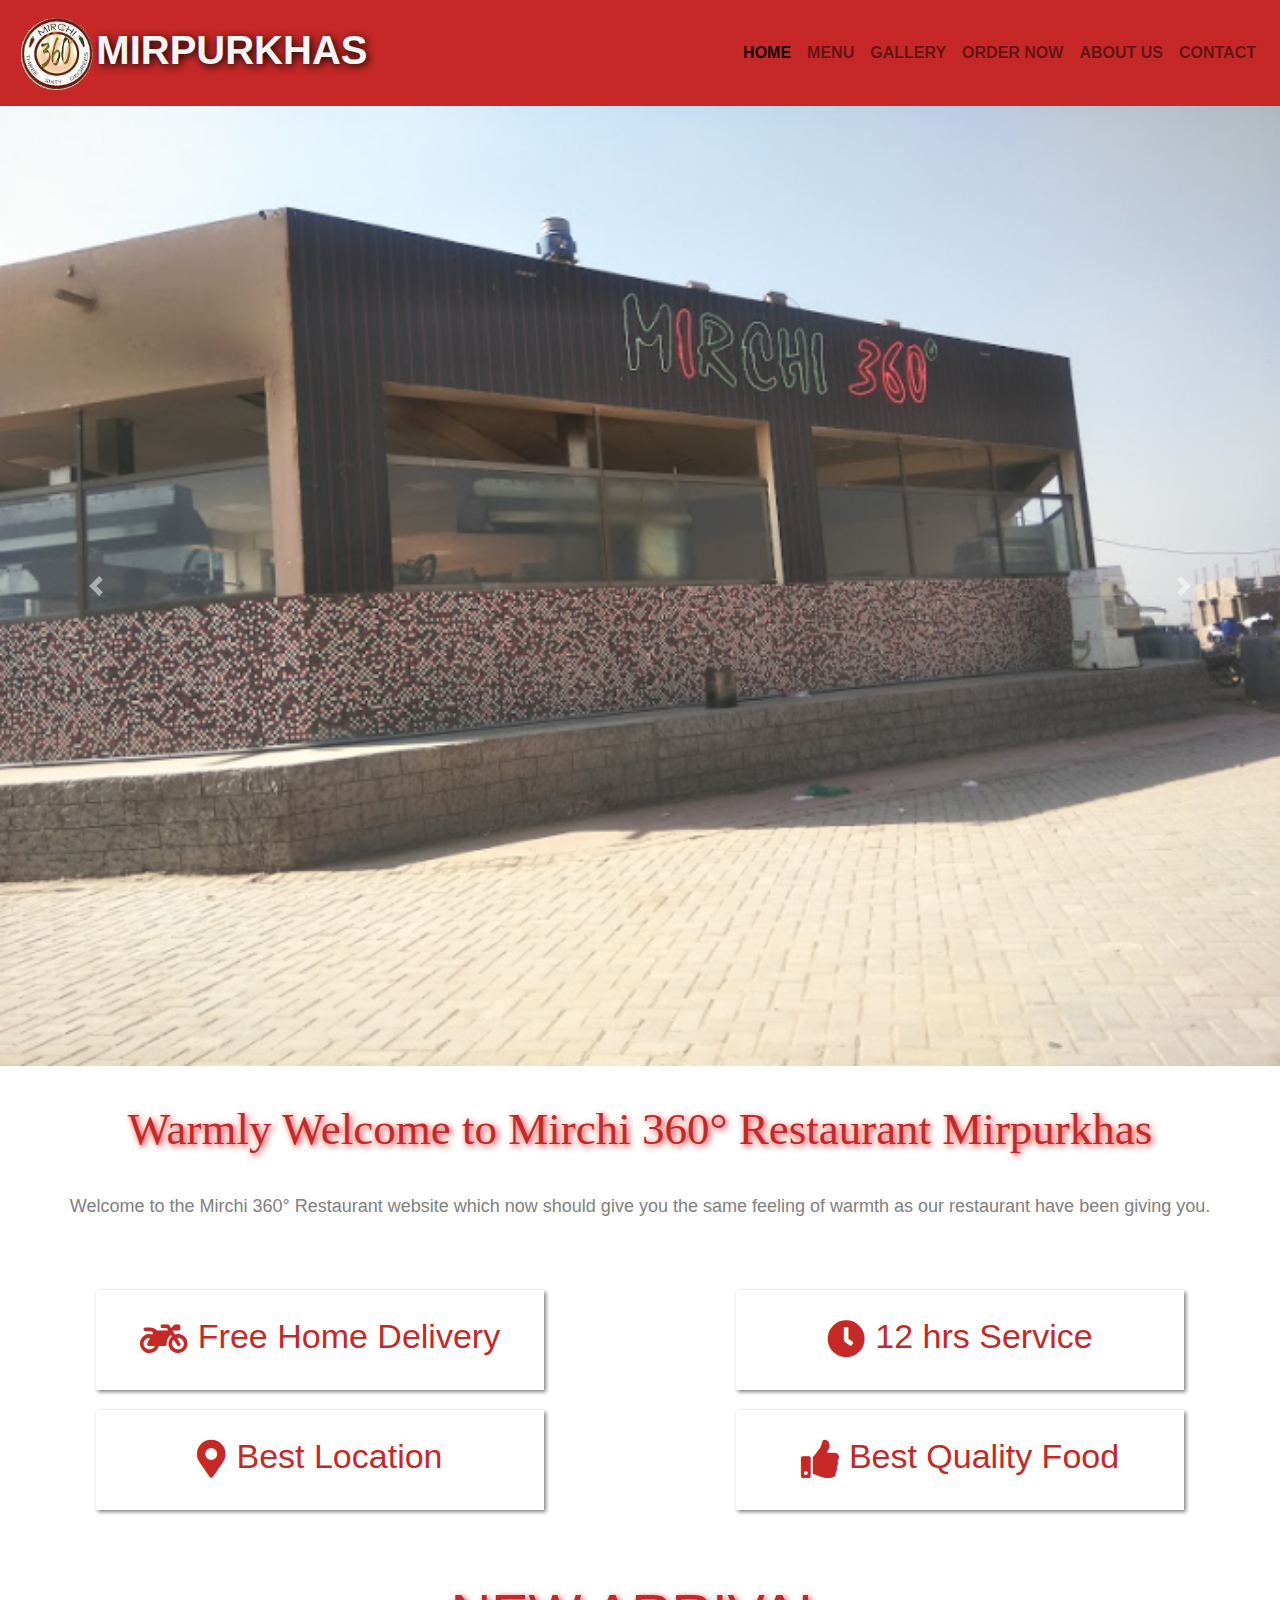
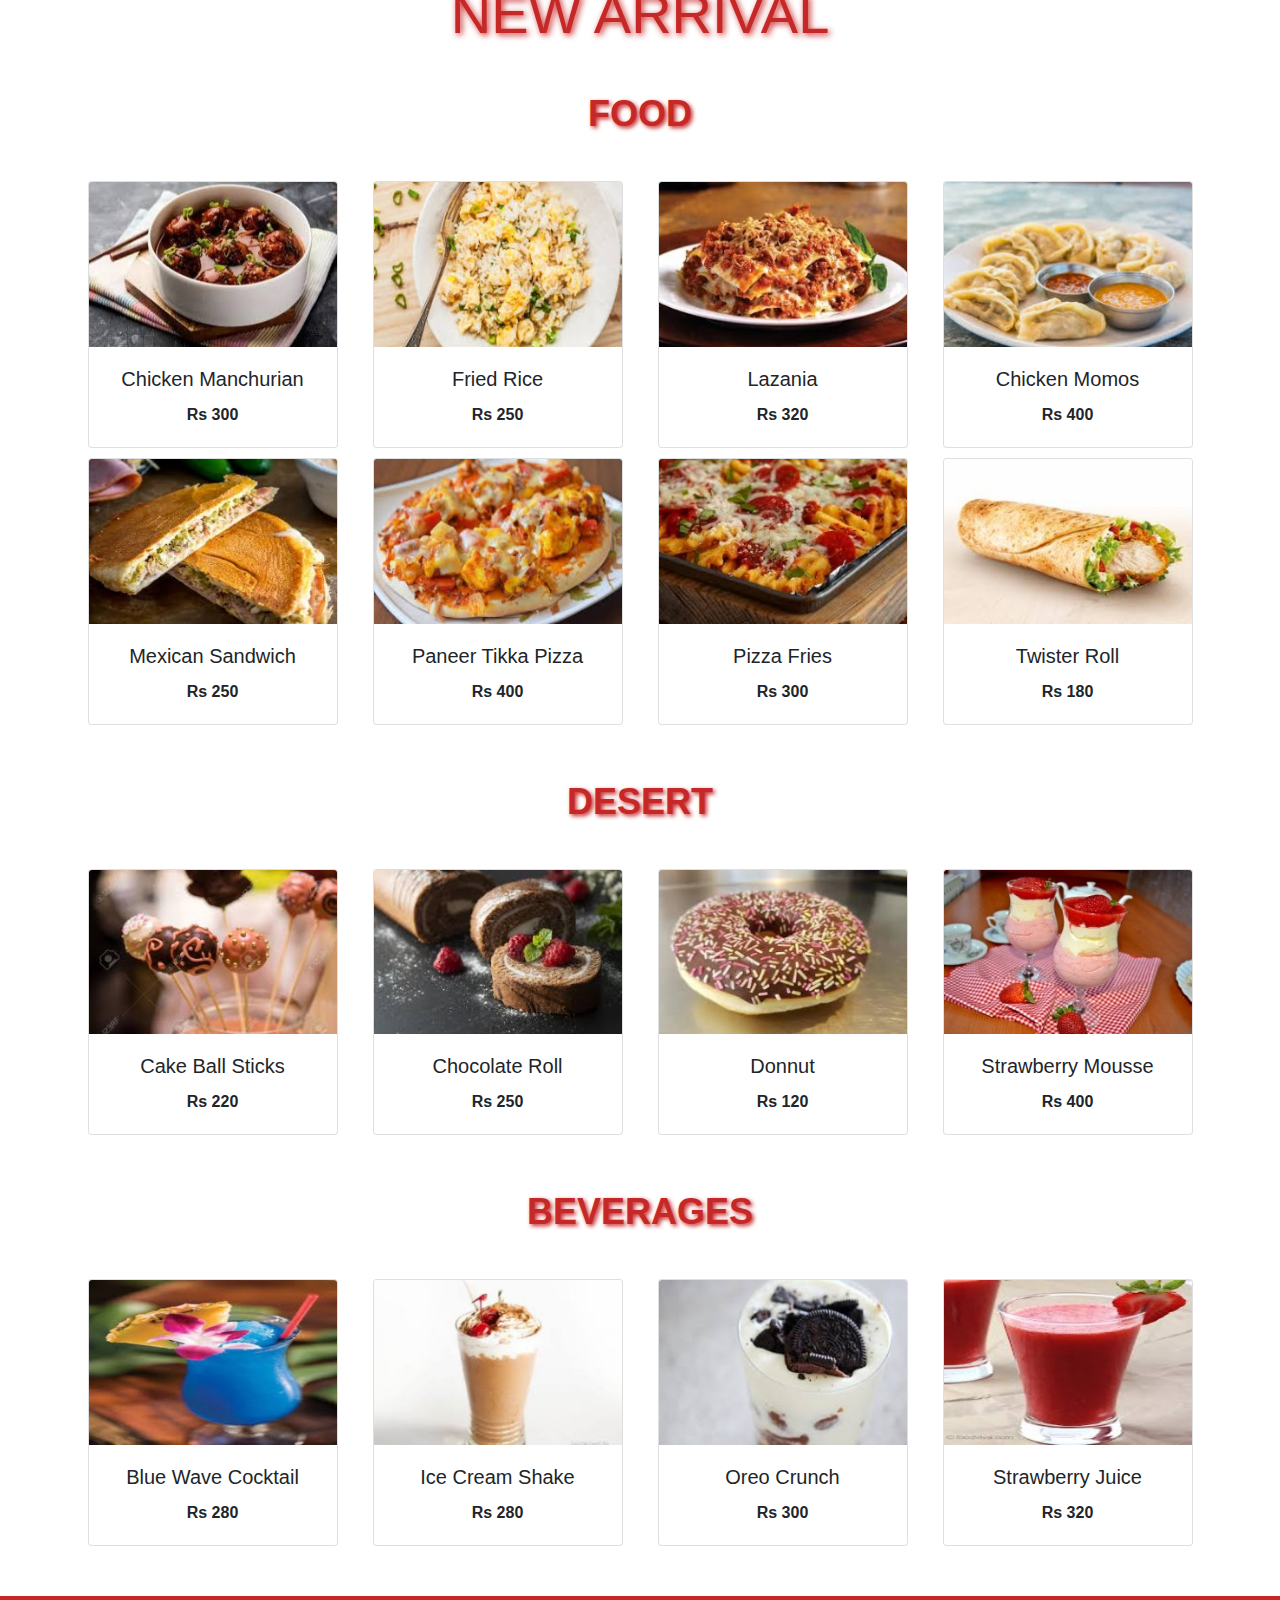
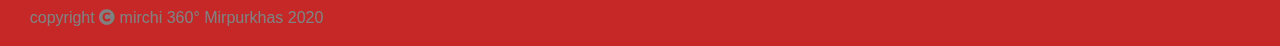
<file: index.html>
<!DOCTYPE html>
<html lang="en">
<head>
    <meta charset="UTF-8">
    <meta name="viewport" content="width=, initial-scale=1.0">
    <title>Mirchi 360° - Mirpurkhas</title>
    <link rel="stylesheet" href="bootstrap-4.5.0-dist/css/bootstrap.min.css">
    <link rel="stylesheet" href="fontawesome-free-5.13.0-web/css/all.min.css">
    <link rel="stylesheet" href="style.css">
    
    
    
</head>
<body>
    
    

<!--Navbar-->
<nav class="navbar navbar-expand-lg navbar-light bg-light">
  <a class="navbar-brand" href="#"> <div class="logo"> <img class="image" src="./images/logo/Logo.png" alt="Logo">MIRPURKHAS</div> </a>
  <button class="navbar-toggler" type="button" data-toggle="collapse" data-target="#navbarText" aria-controls="navbarText" aria-expanded="false" aria-label="Toggle navigation">
    <span class="navbar-toggler-icon"></span>
  </button>
  <div class="collapse navbar-collapse" id="navbarText">
    <ul class="navbar-nav mr-auto">
      
    </ul>
    <span class="navbar-text">
      <ul class="navbar-nav mr-auto">
      
      <li class="nav-item active">
        <a class="nav-link" href="#">HOME <span class="sr-only">(current)</span></a>
      </li>
      <li class="nav-item">
        <a class="nav-link" href="./Menu/menu.html">MENU</a>
      </li>
      <li class="nav-item">
        <a class="nav-link" href="./Menu/Gallery/gallery.html">GALLERY</a>
      </li>
      <li class="nav-item">
        <a class="nav-link" href="./Menu/Gallery/Order Now/order.html">ORDER NOW</a>
      </li>
      <li class="nav-item">
        <a class="nav-link" href="./Menu/Gallery/Order Now/About Us/About.html">ABOUT US</a>
      </li>
      <li class="nav-item">
        <a class="nav-link" href="./Menu/Gallery/Order Now/About Us/Contacts/Contact.html">CONTACT</a>
      </li>
    </ul>
    </span>
  </div>
</nav>
<!--End of Nav-->


      <!-- Slider -->
      <div id="carouselExampleControls" class="carousel slide" data-ride="carousel">
        <div class="carousel-inner">
          <div class="carousel-item active" data-interval="3000" >
            <img  src="./images/slider images/1.jpg" class="d-block w-100" alt="pic1">
          </div>
          <div class="carousel-item" data-interval="3000" >
            <img  src="./images/slider images/2.jpg" class="d-block w-100" alt="pic2">
          </div>
          <div class="carousel-item" data-interval="3000" >
            <img  src="./images/slider images/3.jpg" class="d-block w-100" alt="pic3">
          </div>
          <div class="carousel-item" data-interval="3000" >
            <img  src="./images/slider images/4.jpg" class="d-block w-100" alt="pic4">
          </div>
          </div>
        <a class="carousel-control-prev" href="#carouselExampleControls" role="button" data-slide="prev">
          <span class="carousel-control-prev-icon" aria-hidden="true"></span>
          <span class="sr-only">Previous</span>
        </a>
        <a class="carousel-control-next" href="#carouselExampleControls" role="button" data-slide="next">
          <span class="carousel-control-next-icon" aria-hidden="true"></span>
          <span class="sr-only">Next</span>
        </a>
      </div>
<!--End of Slider-->

<center>
<!-- Start of welcome mirchi-->
<div class="cont">
<div class="head">Warmly Welcome to Mirchi 360° Restaurant Mirpurkhas</div>
<div class="par">
<p>Welcome to the Mirchi 360° Restaurant website which now should give you the same feeling of warmth as our restaurant have been giving you.</p></div>
</div>
      <div class="mainCard">
        
            <div class="card1">
             <div>
              <i class="fa fa-motorcycle"></i>              
             </div>
             <div>
               <h4 class="font">
              Free Home Delivery
               </h4>
             </div>
            </div>
          
         
            <div class="card2">
            <div>
              <i class="fa fa-clock"></i>

             </div>
             <div>
               <h4 class="font">
                 12 hrs Service
               </h4>
             </div>
            </div>
          </div>
        </div>
      </div>
          <div class="mainCard2">
            <div class="card1">
             <div>
              <i class="fa fa-map-marker-alt"></i>              
             </div>
             <div>
               <h4 class="font">
              Best Location
               </h4>
             </div>
            </div>
            <div class="card2">
              <div>
                <i class="fa fa-thumbs-up"></i>              
               </div>
               <div>
                 <h4 class="font" >
                   Best Quality Food
                 </h4>
               </div>
            </div>
          </div>








          <!--Start of New Food-->
          <div class="newFood">
            <div>
              <h1 class="newFood11">NEW ARRIVAL</h1>
            </div>
            <div class="newFood1">
              FOOD
            </div>
          <div class="container">
            <div class="row justify-content-md-center">
              <div class="col-12 col-sm-6 col-md-6 col-lg-3">
                <div>
                  <div class="card" style="width: 18rem;">
                    <img src="./images/new food/chicken manchurain.jpg" class="card-img-top" alt="Chicken manchurian">
                    <div class="card-body">
                      <h5 class="card-title">Chicken Manchurian</h5>
                      <p class="card-text">Rs 300</p>
                    </div>
                  </div>
                </div>
              </div>
              <div class="col-12 col-sm-6 col-md-6 col-lg-3">
                <div>
                  <div class="card" style="width: 18rem;">
                    <img src="./images/new food/Fried Rice.jpg" class="card-img-top" alt="Fried rice">
                    <div class="card-body">
                      <h5 class="card-title">Fried Rice</h5>
                      <p class="card-text">Rs 250</p>
                    </div>
                  </div>
                </div>
              </div>
              <div class="col-12 col-sm-6 col-md-6 col-lg-3 ">
                <div>
                  <div class="card" style="width: 18rem;">
                    <img src="./images/new food/Lazania.jpg" class="card-img-top" alt="Lazania">
                    <div class="card-body">
                      <h5 class="card-title">Lazania</h5>
                      <p class="card-text">Rs 320</p>
                    </div>
                  </div>
                </div>
              </div>
              <div class="col-12 col-sm-6 col-md-6 col-lg-3 ">
                <div>
                  <div class="card" style="width: 18rem;">
                    <img src="./images/new food/chicken momos.jpg" class="card-img-top" alt="Momos">
                    <div class="card-body">
                      <h5 class="card-title">Chicken Momos</h5>
                      <p class="card-text">Rs 400</p>
                    </div>
                  </div>
                </div>
              </div>
            </div>
            <div class="row justify-content-md-center">
              <div class="col-12 col-sm-6 col-md-6 col-lg-3">
                <div>
                  <div class="card" style="width: 18rem;">
                    <img src="./images/new food/Mexican Sandwich.jpg" class="card-img-top" alt="Mexican Sandwich">
                    <div class="card-body">
                      <h5 class="card-title">Mexican Sandwich</h5>
                      <p class="card-text">Rs 250</p>
                    </div>
                  </div>
                </div>
              </div>
              <div class="col-12 col-sm-6 col-md-6 col-lg-3">
                <div>
                  <div class="card" style="width: 18rem;">
                    <img src="./images/new food/Paneer Tikka Pizza.jpg" class="card-img-top" alt="Paneer Tikka Pizza">
                    <div class="card-body">
                      <h5 class="card-title">Paneer Tikka Pizza</h5>
                      <p class="card-text">Rs 400</p>
                    </div>
                  </div>
                </div>
              </div>
              <div class="col-12 col-sm-6 col-md-6 col-lg-3">
                <div>
                  <div class="card" style="width: 18rem;">
                    <img src="./images/new food/Pizza Fires.jpg" class="card-img-top" alt="Pizza Fries">
                    <div class="card-body">
                      <h5 class="card-title">Pizza Fries</h5>
                      <p class="card-text">Rs 300</p>                    
                    </div>
                  </div>
                </div>
              </div>
              <div class="col-12 col-sm-6 col-md-6 col-lg-3">
                <div>
                  <div class="card" style="width: 18rem;">
                    <img src="./images/new food/Twister Roll.jpg" class="card-img-top" alt="Twister Roll">
                    <div class="card-body">
                      <h5 class="card-title">Twister Roll</h5>
                      <p class="card-text">Rs 180</p>
                    </div>
                  </div>
                </div>
              </div>
            </div>
          </div>
        </div>
        
        <!--Start of New Desert Arrival-->

        <div class="newFood">
          <div class="newFood1">
            DESERT
          </div>
        <div class="container">
          <div class="row justify-content-md-center">
            <div class="col-12 col-sm-6 col-md-6 col-lg-3">
              <div>
                <div class="card" style="width: 18rem;">
                  <img src="./images/New desert/Cake Ball Sticks.jpg" class="card-img-top" alt="Cake Ball Sticks">
                  <div class="card-body">
                    <h5 class="card-title">Cake Ball Sticks</h5>
                    <p class="card-text">Rs 220</p>
                  </div>
                </div>
              </div>
            </div>
            <div class="col-12 col-sm-6 col-md-6 col-lg-3">
              <div>
                <div class="card" style="width: 18rem;">
                  <img src="./images/New desert/Chocolate Roll.jpg" class="card-img-top" alt="Chocolate Roll">
                  <div class="card-body">
                    <h5 class="card-title">Chocolate Roll</h5>
                    <p class="card-text">Rs 250</p>
                  </div>
                </div>
              </div>
            </div>
            <div class="col-12 col-sm-6 col-md-6 col-lg-3 ">
              <div>
                <div class="card" style="width: 18rem;">
                  <img src="./images/New desert/Donnuts.jpg" class="card-img-top" alt="Donnuts">
                  <div class="card-body">
                    <h5 class="card-title">Donnut</h5>
                    <p class="card-text">Rs 120</p>
                  </div>
                </div>
              </div>
            </div>
            <div class="col-12 col-sm-6 col-md-6 col-lg-3 ">
              <div>
                <div class="card" style="width: 18rem;">
                  <img src="./images/New desert/Strawberry Mousse.jpg" class="card-img-top" alt="Strawberry Mousse">
                  <div class="card-body">
                    <h5 class="card-title">Strawberry Mousse</h5>
                    <p class="card-text">Rs 400</p>
                  </div>
                </div>
              </div>
            </div>
          </div>
        </div>
      </div>
      

        <!--Start of New Beverage Arrival-->

        <div class="newFood">
          <div class="newFood1">
            BEVERAGES
          </div>
        <div class="container">
          <div class="row justify-content-md-center">
            <div class="col-12 col-sm-6 col-md-6 col-lg-3">
              <div>
                <div class="card" style="width: 18rem;">
                  <img src="./images/New Beverage/Blue Wave Cocktail.jpg" class="card-img-top" alt="Blue Wave Cocktail">
                  <div class="card-body">
                    <h5 class="card-title">Blue Wave Cocktail</h5>
                    <p class="card-text">Rs 280</p>
                  </div>
                </div>
              </div>
            </div>
            <div class="col-12 col-sm-6 col-md-6 col-lg-3">
              <div>
                <div class="card" style="width: 18rem;">
                  <img src="./images/New Beverage/Ice Cream Shake.jpg" class="card-img-top" alt="Ice Cream Shake">
                  <div class="card-body">
                    <h5 class="card-title">Ice Cream Shake</h5>
                    <p class="card-text">Rs 280</p>
                  </div>
                </div>
              </div>
            </div>
            <div class="col-12 col-sm-6 col-md-6 col-lg-3 ">
              <div>
                <div class="card" style="width: 18rem;">
                  <img src="./images/New Beverage/Oreo crunch.jpg" class="card-img-top" alt="Oreo crunch">
                  <div class="card-body">
                    <h5 class="card-title">Oreo Crunch</h5>
                    <p class="card-text">Rs 300</p>
                  </div>
                </div>
              </div>
            </div>
            <div class="col-12 col-sm-6 col-md-6 col-lg-3 ">
              <div>
                <div class="card" style="width: 18rem;">
                  <img src="./images/New Beverage/Strawberry Juice.jpg" class="card-img-top" alt="Strawberry Juice">
                  <div class="card-body">
                    <h5 class="card-title">Strawberry Juice </h5>
                    <p class="card-text">Rs 320</p>
                  </div>
                </div>
              </div>
            </div>
          </div>
        </div>
      </div>
      
    </center>
      
<!--Start of Footer-->

<div class="footer">
  <div class="foot">
    <div>
    copyright <i class="fa fa-copyright"></i> mirchi 360° Mirpurkhas 2020</p>
  </div>
</div>





<script src="bootstrap-4.5.0-dist/js/jquery.js"></script>
<script src="bootstrap-4.5.0-dist/js/bootstrap.min.js"></script>
</body>
</html>
</file>
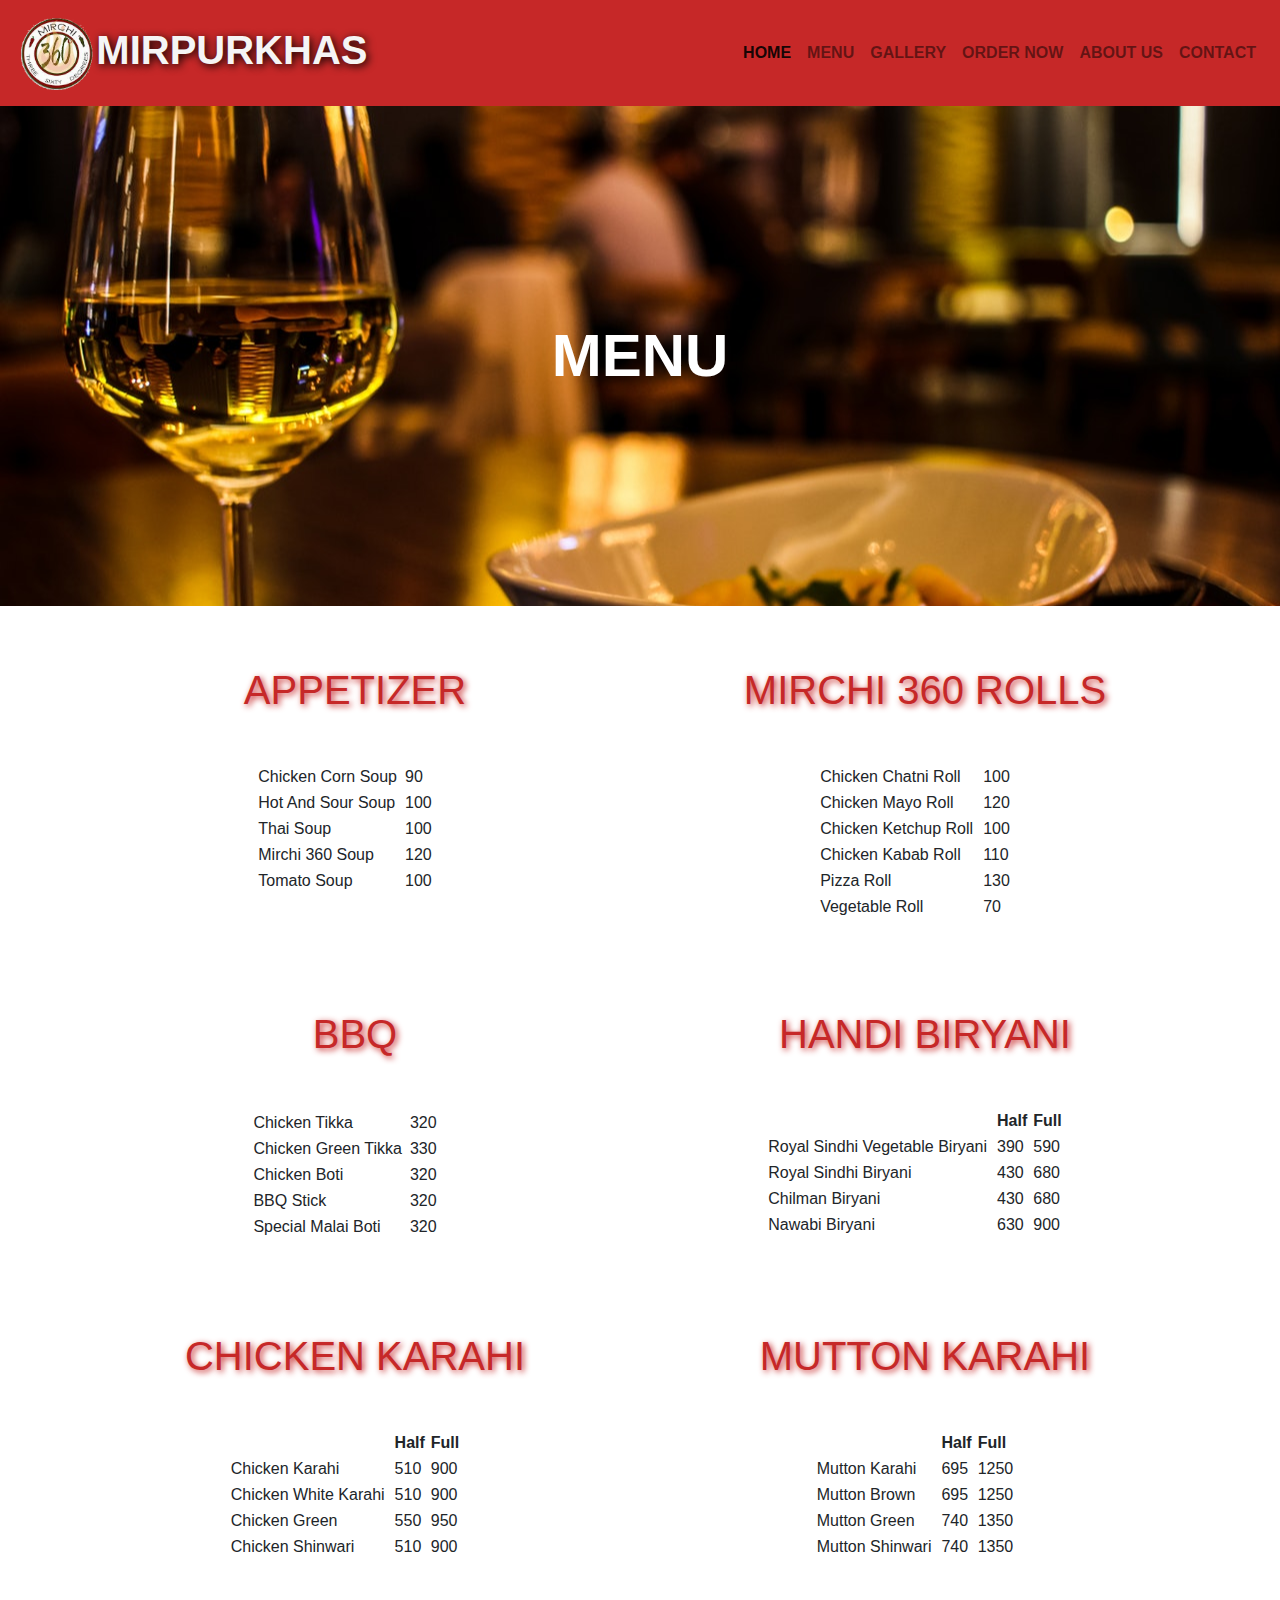
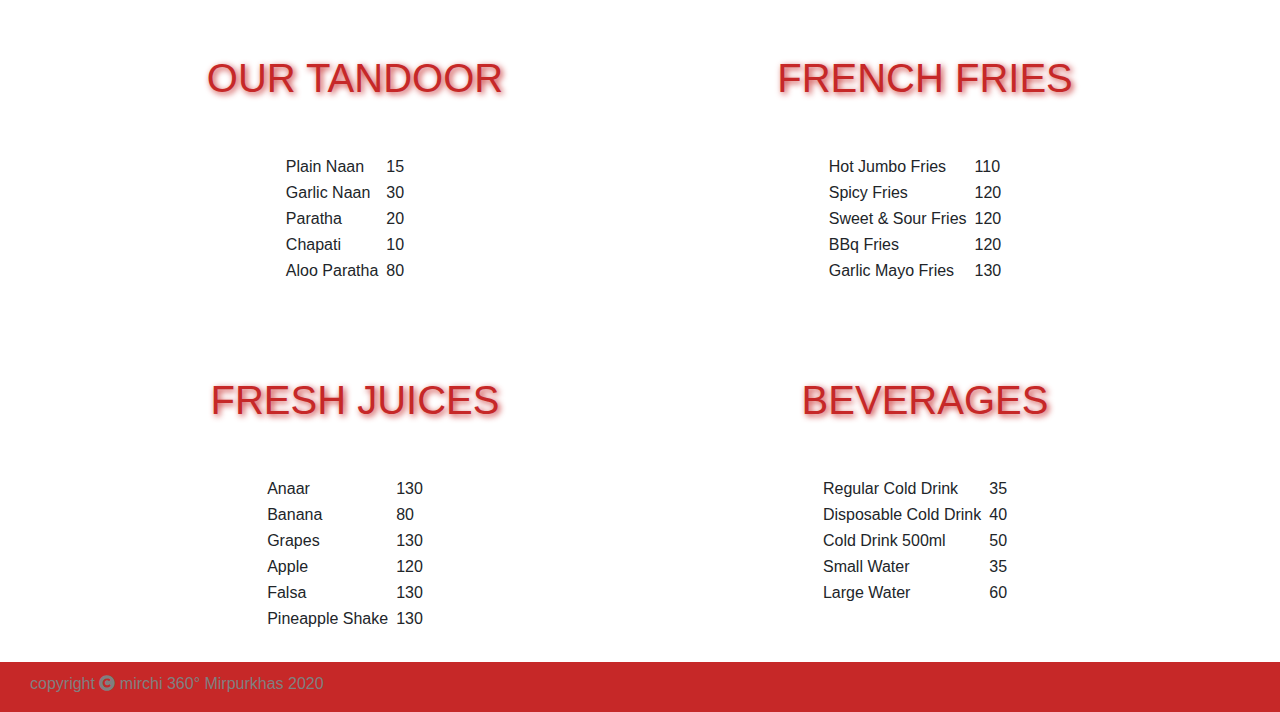
<file: Menu/menu.html>
<!DOCTYPE html>
<html lang="en">
<head>
    <meta charset="UTF-8">
    <meta name="viewport" content="width=device-width, initial-scale=1.0">
    <title>Mirchi 360°</title>
    <link rel="stylesheet" href="../bootstrap-4.5.0-dist/css/bootstrap.min.css">
    <link rel="stylesheet" href="../fontawesome-free-5.13.0-web/css/all.min.css">
    <link rel="stylesheet" href="style1.css">
</head>
<body>

    <!--Navbar-->
<nav class="navbar navbar-expand-lg navbar-light bg-light">
    <a class="navbar-brand" href="#"> <div class="logo"> <img class="image" src="../images/logo/Logo.png" alt="Logo">MIRPURKHAS</div> </a>
    <button class="navbar-toggler" type="button" data-toggle="collapse" data-target="#navbarText" aria-controls="navbarText" aria-expanded="false" aria-label="Toggle navigation">
      <span class="navbar-toggler-icon"></span>
    </button>
    <div class="collapse navbar-collapse" id="navbarText">
      <ul class="navbar-nav mr-auto">
        
      </ul>
      <span class="navbar-text">
        <ul class="navbar-nav mr-auto">
        
        <li class="nav-item active">
          <a class="nav-link" href="../index.html">HOME <span class="sr-only">(current)</span></a>
        </li>
        <li class="nav-item">
            <a class="nav-link" href="#">MENU</a>
          </li>
        <li class="nav-item">
          <a class="nav-link" href="./Gallery/gallery.html">GALLERY </a>
        </li>
        <li class="nav-item">
          <a class="nav-link" href="./Gallery/Order Now/order.html">ORDER NOW</a>
        </li>
        <li class="nav-item">
          <a class="nav-link" href="./Gallery/Order Now/About Us/About.html">ABOUT US</a>
        </li>
        <li class="nav-item">
          <a class="nav-link" href="./Gallery/Order Now/About Us/Contacts/Contact.html">CONTACT</a>
        </li>
      </ul>
      </span>
    </div>
  </nav>
  <!--End of Nav-->
 



  <!--Start of background image-->
 
  <center>
<div class="text">
    MENU
</div>

 

<!--End of background image-->



<!--Start of menu-->

<div class="container">
    <div class="row justify-content-md-center">
        <div class="col-12 col-sm-6 col-md-6 col-lg-6">
            <div>
                <table>
                    <h1 class="head">APPETIZER</h1>
                    <tr>
                        <td>Chicken Corn Soup</td>
                        <td>  </td>
                        <td>  </td>
                        <td>  </td>
                        <td>90</td>
                    </tr>
               
                    <tr>
                        <td>Hot And Sour Soup</td>
                        <td>  </td>
                        <td>  </td>
                        <td>  </td>
                        <td>100</td>
                    </tr>
                   
                    <tr>
                        <td>Thai Soup</td>
                        <td>  </td>
                        <td>  </td>
                        <td>  </td>
                        <td>100</td>
                    </tr>
                
                    <tr>
                        <td>Mirchi 360 Soup</td>
                        <td>  </td>
                        <td>  </td>
                        <td>  </td>
                        <td>120</td>
                    </tr>
                
                    <tr>
                        <td>Tomato Soup</td>
                        <td>  </td>
                        <td>  </td>
                        <td>  </td>
                        <td>100</td>
                    </tr>
                    
                    <tr>
                        <td>  </td>
                        <td>  </td>
                        <td>  </td>
                        <td>  </td>
                        <td>  </td>
                    </tr>
                </table>
               
                    
                 
            </div>
        </div>
        <div class="col-12 col-sm-6 col-md-6 col-lg-6">
            <div>
                <table>
                    <h1 class="head">MIRCHI 360 ROLLS</h1>
                    <tr>
                        <td>Chicken Chatni Roll</td>
                        <td>  </td>
                        <td>  </td>
                        <td>  </td>
                        <td>  </td>
                        <td>100</td>
                    </tr>
                
                    <tr>
                        <td>Chicken Mayo Roll</td>
                        <td>  </td>
                        <td>  </td>
                        <td>  </td>
                        <td>  </td>
                        <td>120</td>
                    </tr>
                
                    <tr>
                        <td>Chicken Ketchup Roll</td>
                        <td>  </td>
                        <td>  </td>
                        <td>  </td>
                        <td>  </td>
                        <td>100</td>
                    </tr>
                    <tr>
                        <td>Chicken Kabab Roll</td>
                        <td>  </td>
                        <td>  </td>
                        <td>  </td>
                        <td>  </td>
                        <td>110</td>
                    </tr>
                    <tr>
                        <td>Pizza Roll</td>
                        <td>  </td>
                        <td>  </td>
                        <td>  </td>
                        <td>  </td>
                        <td>130</td>
                    </tr>
                    <tr>
                        <td>Vegetable Roll</td>
                        <td>  </td>
                        <td>  </td>
                        <td>  </td>
                        <td>  </td>
                        <td>70</td>
                    </tr>
                </table>
    
            </div>
        </div>
    </div>
</div>





<div class="container">
    <div class="row justify-content-md-center">
        <div class="col-12 col-sm-6 col-md-6 col-lg-6">
            <div>
                <table>
                    <h1 class="head">BBQ</h1>
                    <tr> 
                        <td> </td>
                    </tr>
                    <tr>
                        <td>Chicken Tikka</td>
                        <td>  </td>
                        <td>  </td>
                        <td>  </td>
                        <td>320</td>
                    </tr>
                    <tr>
                        <td>Chicken Green Tikka</td>
                        <td>  </td>
                        <td>  </td>
                        <td>  </td>
                        <td>330</td>
                    </tr>
                
                    <tr>
                        <td>Chicken Boti</td>
                        <td>  </td>
                        <td>  </td>
                        <td>  </td>
                        <td>320</td>
                    </tr>
                
                    <tr>
                        <td>BBQ Stick</td>
                        <td>  </td>
                        <td>  </td>
                        <td>  </td>
                        <td>320</td>
                    </tr>
                    <tr>
                        <td>Special Malai Boti</td>
                        <td>  </td>
                        <td>  </td>
                        <td>  </td>
                        <td>320</td>
                    </tr>
                    <tr>
                        <td>  </td>
                        <td>  </td>
                        <td>  </td>
                        <td>  </td>
                        <td>  </td>
                    </tr>
                    
                    
                </table>
               
                    
                 
            </div>
        </div>
        <div class="col-12 col-sm-6 col-md-6 col-lg-6">
            <div>
                <table>
                    <h1 class="head">HANDI BIRYANI</h1>
                    <tr>
                        <td>  </td>
                        <td>  </td>
                        <td>  </td>
                        <td>  </td>
                        <td>  </td>
                        <th>Half</th>
                        <th>  </th>
                        <th>  </th>
                        <th>Full</th>
                    </tr>
                    <tr>
                        <td>Royal Sindhi Vegetable Biryani</td>
                        <td>  </td>
                        <td>  </td>
                        <td>  </td>
                        <td>  </td>
                        <td>390</td>
                        <td>  </td>
                        <td>  </td>
                        <td>590</td>
                    </tr>
                
                    <tr>
                        <td>Royal Sindhi Biryani</td>
                        <td>  </td>
                        <td>  </td>
                        <td>  </td>
                        <td>  </td>
                        <td>430</td>
                        <td>  </td>
                        <td>  </td>
                        <td>680</td>
                    </tr>
                
                    <tr>
                        <td>Chilman Biryani</td>
                        <td>  </td>
                        <td>  </td>
                        <td>  </td>
                        <td>  </td>
                        <td>430</td>
                        <td>  </td>
                        <td>  </td>
                        <td>680</td>
                    </tr>
                    <tr>
                        <td>Nawabi Biryani</td>
                        <td>  </td>
                        <td>  </td>
                        <td>  </td>
                        <td>  </td>
                        <td>630</td>
                        <td>  </td>
                        <td>  </td>
                        <td>900</td>
                    </tr>
                    <tr>
                        <td>  </td>
                        <td>  </td>
                        <td>  </td>
                        <td>  </td>
                        <td>  </td>
                        <td>  </td>
                        <td>  </td>
                        <td>  </td>
                        <td>  </td>
                    </tr>
                    <tr>
                        <td>  </td>
                        <td>  </td>
                        <td>  </td>
                        <td>  </td>
                        <td>  </td>
                        <td>  </td>
                        <td>  </td>
                        <td>  </td>
                        <td>  </td>
                    </tr>
                </table>
    
            </div>
        </div>
    </div>
</div>





<div class="container">
    <div class="row justify-content-md-center">
        <div class="col-12 col-sm-6 col-md-6 col-lg-6">
            <div>
                <table>
                    <h1 class="head">CHICKEN KARAHI</h1>
                    <tr>
                        <td>  </td>
                        <td>  </td>
                        <td>  </td>
                        <td>  </td>
                        <td>  </td>
                        <th>Half</th>
                        <th>  </th>
                        <th>  </th>
                        <th>Full</th>
                    </tr>
                    <tr>
                        <td>Chicken Karahi</td>
                        <td>  </td>
                        <td>  </td>
                        <td>  </td>
                        <td>  </td>
                        <td>510</td>
                        <td>  </td>
                        <td>  </td>
                        <td>900</td>
                    </tr>
                
                    <tr>
                        <td>Chicken White Karahi</td>
                        <td>  </td>
                        <td>  </td>
                        <td>  </td>
                        <td>  </td>
                        <td>510</td>
                        <td>  </td>
                        <td>  </td>
                        <td>900</td>
                    </tr>
                
                    <tr>
                        <td>Chicken Green </td>
                        <td>  </td>
                        <td>  </td>
                        <td>  </td>
                        <td>  </td>
                        <td>550</td>
                        <td>  </td>
                        <td>  </td>
                        <td>950</td>
                    </tr>
                    <tr>
                        <td>Chicken Shinwari</td>
                        <td>  </td>
                        <td>  </td>
                        <td>  </td>
                        <td>  </td>
                        <td>510</td>
                        <td>  </td>
                        <td>  </td>
                        <td>900</td>
                    </tr>
                    <tr>
                        <td>  </td>
                        <td>  </td>
                        <td>  </td>
                        <td>  </td>
                        <td>  </td>
                        <td>  </td>
                        <td>  </td>
                        <td>  </td>
                        <td>  </td>
                    </tr>
                    <tr>
                        <td>  </td>
                        <td>  </td>
                        <td>  </td>
                        <td>  </td>
                        <td>  </td>
                        <td>  </td>
                        <td>  </td>
                        <td>  </td>
                        <td>  </td>
                    </tr>
                </table>
    
            </div>
        </div>
        <div class="col-12 col-sm-6 col-md-6 col-lg-6">
            <div>
                <table>
                    <h1 class="head">MUTTON KARAHI</h1>
                    <tr>
                        <td>  </td>
                        <td>  </td>
                        <td>  </td>
                        <td>  </td>
                        <td>  </td>
                        <th>Half</th>
                        <th>  </th>
                        <th>  </th>
                        <th>Full</th>
                    </tr>
                    <tr>
                        <td>Mutton Karahi</td>
                        <td>  </td>
                        <td>  </td>
                        <td>  </td>
                        <td>  </td>
                        <td>695</td>
                        <td>  </td>
                        <td>  </td>
                        <td>1250</td>
                    </tr>
                
                    <tr>
                        <td>Mutton Brown</td>
                        <td>  </td>
                        <td>  </td>
                        <td>  </td>
                        <td>  </td>
                        <td>695</td>
                        <td>  </td>
                        <td>  </td>
                        <td>1250</td>
                    </tr>

                    <tr>
                        <td>Mutton Green</td>
                        <td>  </td>
                        <td>  </td>
                        <td>  </td>
                        <td>  </td>
                        <td>740</td>
                        <td>  </td>
                        <td>  </td>
                        <td>1350</td>
                    </tr>
                    <tr>
                        <td>Mutton Shinwari</td>
                        <td>  </td>
                        <td>  </td>
                        <td>  </td>
                        <td>  </td>
                        <td>740</td>
                        <td>  </td>
                        <td>  </td>
                        <td>1350</td>
                    </tr>
                    <tr>
                        <td>  </td>
                        <td>  </td>
                        <td>  </td>
                        <td>  </td>
                        <td>  </td>
                        <td>  </td>
                        <td>  </td>
                        <td>  </td>
                        <td>  </td>
                    </tr>
                    <tr>
                        <td>  </td>
                        <td>  </td>
                        <td>  </td>
                        <td>  </td>
                        <td>  </td>
                        <td>  </td>
                        <td>  </td>
                        <td>  </td>
                        <td>  </td>
                    </tr>
                </table>
    
            </div>
        </div>
    </div>
</div>




<div class="container">
    <div class="row justify-content-md-center">
        <div class="col-12 col-sm-6 col-md-6 col-lg-6">
            <div>
                <table>
                    <h1 class="head">OUR TANDOOR</h1>
                    <tr> 
                        <td> </td>
                    </tr>
                    <tr>
                        <td>Plain Naan</td>
                        <td>  </td>
                        <td>  </td>
                        <td>  </td>
                        <td>15</td>
                    </tr>
                    <tr>
                        <td>Garlic Naan</td>
                        <td>  </td>
                        <td>  </td>
                        <td>  </td>
                        <td>30</td>
                    </tr>
                
                    <tr>
                        <td>Paratha</td>
                        <td>  </td>
                        <td>  </td>
                        <td>  </td>
                        <td>20</td>
                    </tr>
                
                    <tr>
                        <td>Chapati</td>
                        <td>  </td>
                        <td>  </td>
                        <td>  </td>
                        <td>10</td>
                    </tr>
                    <tr>
                        <td>Aloo Paratha</td>
                        <td>  </td>
                        <td>  </td>
                        <td>  </td>
                        <td>80</td>
                    </tr>
                    <tr>
                        <td>  </td>
                        <td>  </td>
                        <td>  </td>
                        <td>  </td>
                        <td>  </td>
                    </tr>
                    
                    
                </table>
               
                    
                 
            </div>
        </div>
        <div class="col-12 col-sm-6 col-md-6 col-lg-6">
            <div>
                <table>
                    <h1 class="head">FRENCH FRIES</h1>
                    <tr> 
                        <td> </td>
                    </tr>
                    <tr>
                        <td>Hot Jumbo Fries</td>
                        <td>  </td>
                        <td>  </td>
                        <td>  </td>
                        <td>110</td>
                    </tr>
                    <tr>
                        <td>Spicy Fries</td>
                        <td>  </td>
                        <td>  </td>
                        <td>  </td>
                        <td>120</td>
                    </tr>
                
                    <tr>
                        <td>Sweet & Sour Fries</td>
                        <td>  </td>
                        <td>  </td>
                        <td>  </td>
                        <td>120</td>
                    </tr>
                
                    <tr>
                        <td>BBq Fries</td>
                        <td>  </td>
                        <td>  </td>
                        <td>  </td>
                        <td>120</td>
                    </tr>
                    <tr>
                        <td>Garlic Mayo Fries</td>
                        <td>  </td>
                        <td>  </td>
                        <td>  </td>
                        <td>130</td>
                    </tr>
                    <tr>
                        <td>  </td>
                        <td>  </td>
                        <td>  </td>
                        <td>  </td>
                        <td>  </td>
                    </tr>
                    
                    
                </table>
               
                    
                 
            </div>
        </div>
        
    </div>
</div>




<div class="container">
    <div class="row justify-content-md-center">
        
        <div class="col-12 col-sm-6 col-md-6 col-lg-6">
            <div>
                <table>
                    <h1 class="head">FRESH JUICES</h1>
                    <tr> 
                        <td> </td>
                    </tr>
                    <tr>
                        <td>Anaar</td>
                        <td>  </td>
                        <td>  </td>
                        <td>  </td>
                        <td>130</td>
                    </tr>
                    <tr>
                        <td>Banana</td>
                        <td>  </td>
                        <td>  </td>
                        <td>  </td>
                        <td>80</td>
                    </tr>
                
                    <tr>
                        <td>Grapes</td>
                        <td>  </td>
                        <td>  </td>
                        <td>  </td>
                        <td>130</td>
                    </tr>
                
                    <tr>
                        <td>Apple</td>
                        <td>  </td>
                        <td>  </td>
                        <td>  </td>
                        <td>120</td>
                    </tr>
                    <tr>
                        <td>Falsa </td>
                        <td>  </td>
                        <td>  </td>
                        <td>  </td>
                        <td>130</td>
                    </tr>
                    <tr>
                        <td>Pineapple Shake </td>
                        <td>  </td>
                        <td>  </td>
                        <td>  </td>
                        <td>130</td>
                    </tr>
                    
                    
                </table>
               
                    
                 
            </div>
        </div>
        <div class="col-12 col-sm-6 col-md-6 col-lg-6">
            <div>
                <table>
                    <h1 class="head">BEVERAGES</h1>
                    <tr> 
                        <td> </td>
                    </tr>
                    <tr>
                        <td>Regular Cold Drink</td>
                        <td>  </td>
                        <td>  </td>
                        <td>  </td>
                        <td>35</td>
                    </tr>
                    <tr>
                        <td>Disposable Cold Drink</td>
                        <td>  </td>
                        <td>  </td>
                        <td>  </td>
                        <td>40</td>
                    </tr>
                
                    <tr>
                        <td>Cold Drink 500ml</td>
                        <td>  </td>
                        <td>  </td>
                        <td>  </td>
                        <td>50</td>
                    </tr>
                
                    <tr>
                        <td>Small Water</td>
                        <td>  </td>
                        <td>  </td>
                        <td>  </td>
                        <td>35</td>
                    </tr>
                    <tr>
                        <td>Large Water</td>
                        <td>  </td>
                        <td>  </td>
                        <td>  </td>
                        <td>60</td>
                    </tr>
                    <tr>
                        <td>  </td>
                        <td>  </td>
                        <td>  </td>
                        <td>  </td>
                        <td>  </td>
                    </tr>
                    
                    
                </table>
               
                    
                 
            </div>
        </div>
        
    </div>
</div>
</center>

<!--End of menu-->








  <!--Start of Footer-->

  <div class="footer">
    <div class="foot">
      <div>
      copyright <i class="fa fa-copyright"></i> mirchi 360° Mirpurkhas 2020</p>
    </div>
  </div>
  
  
  
  
  
  
  
       <script src="../bootstrap-4.5.0-dist/js/jquery.js"></script>
       <script src="../bootstrap-4.5.0-dist/js/bootstrap.min.js"></script>
</body>
</html>
</file>
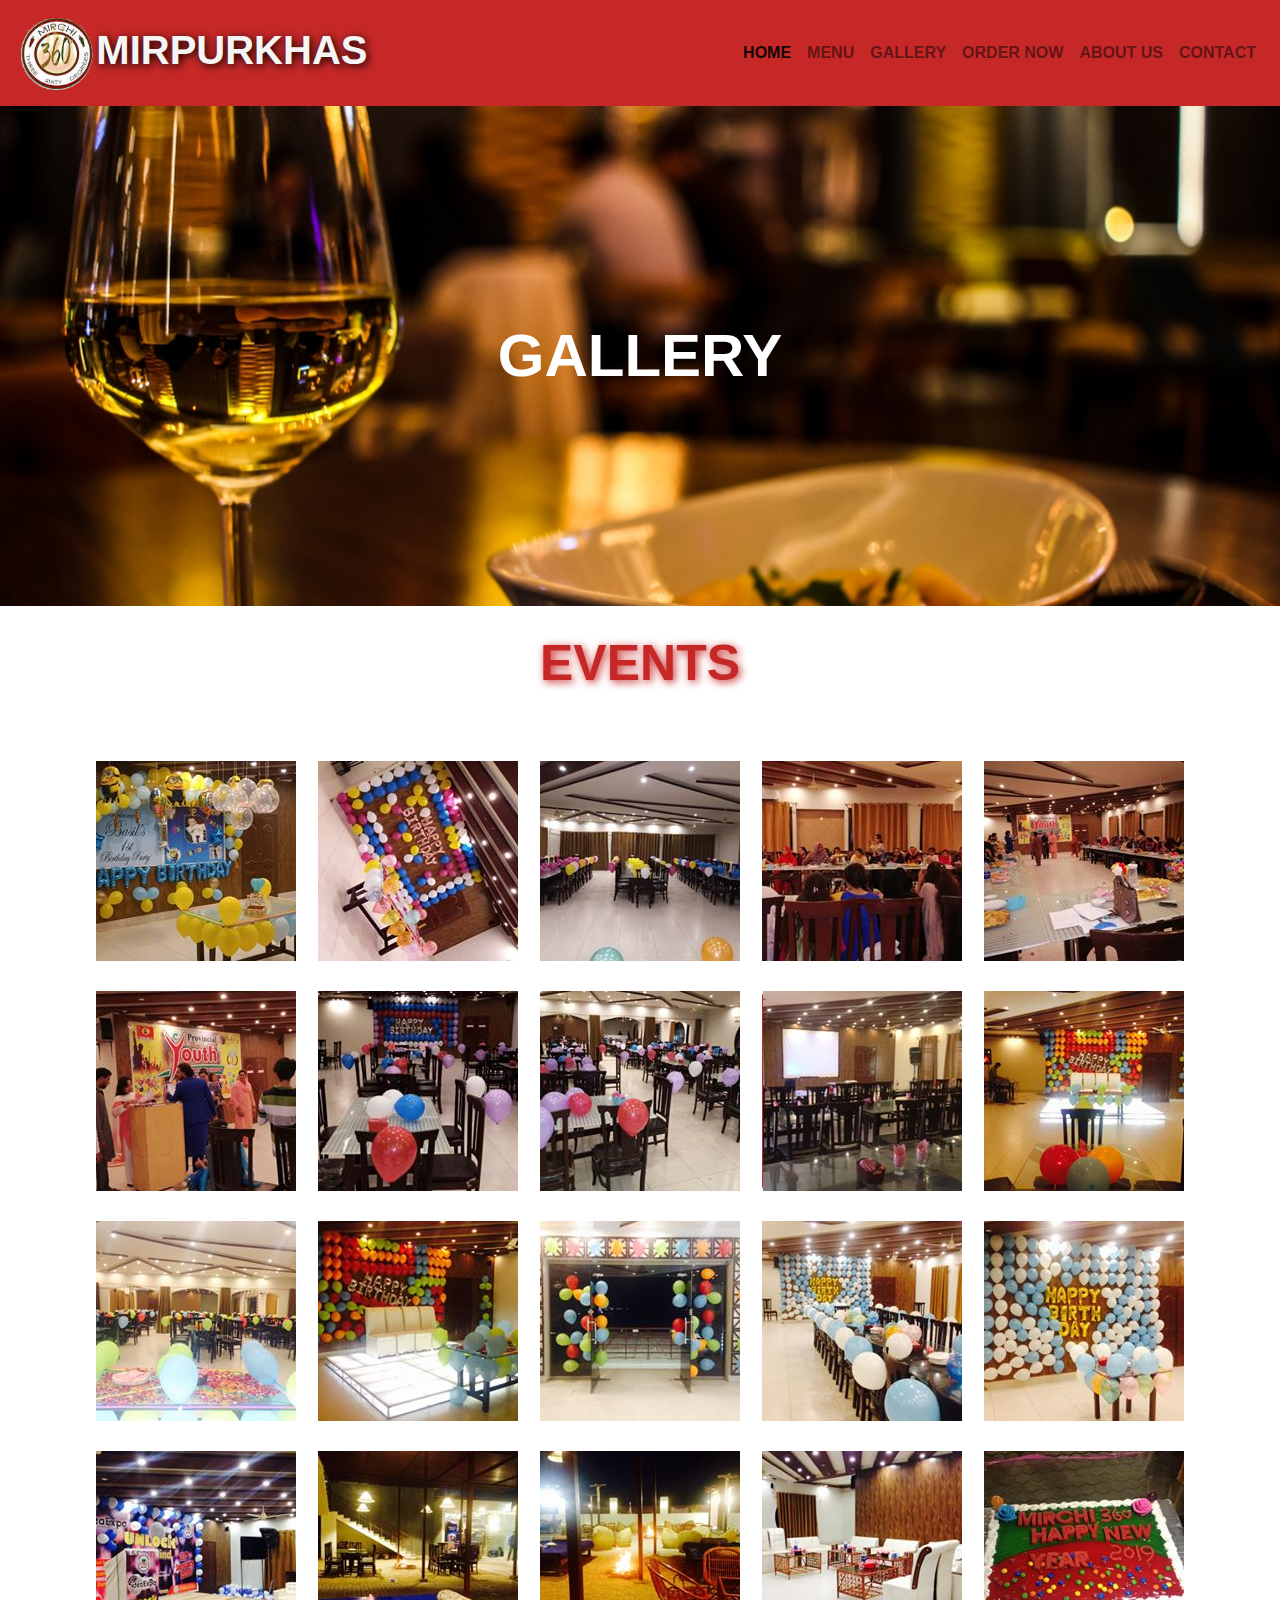
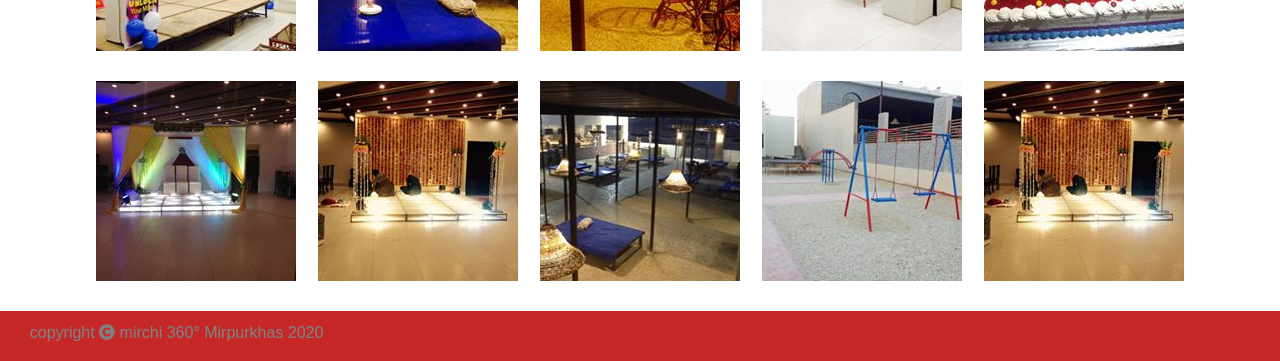
<file: Menu/Gallery/gallery.html>
<!DOCTYPE html>
<html lang="en">
<head>
    <meta charset="UTF-8">
    <meta name="viewport" content="width=device-width, initial-scale=1.0">
    <title>Mirchi 360° - Mirpurkhas</title>
    <link rel="stylesheet" href="../../bootstrap-4.5.0-dist/css/bootstrap.min.css">
    <link rel="stylesheet" href="../../fontawesome-free-5.13.0-web/css/all.min.css">
    <link rel="stylesheet" href="style2.css">
</head>
<body>

    <!--Navbar-->
<nav class="navbar navbar-expand-lg navbar-light bg-light">
    <a class="navbar-brand" href="#"> <div class="logo"><img class="image" src="../../images/logo/Logo.png" alt="Logo">MIRPURKHAS</div></a>
    <button class="navbar-toggler" type="button" data-toggle="collapse" data-target="#navbarText" aria-controls="navbarText" aria-expanded="false" aria-label="Toggle navigation">
      <span class="navbar-toggler-icon"></span>
    </button>
    <div class="collapse navbar-collapse" id="navbarText">
      <ul class="navbar-nav mr-auto">
        
      </ul>
      <span class="navbar-text">
        <ul class="navbar-nav mr-auto">
        
        <li class="nav-item active">
          <a class="nav-link" href="../../index.html">HOME <span class="sr-only">(current)</span></a>
        </li>
        <li class="nav-item">
            <a class="nav-link" href="../menu.html">MENU</a>
          </li>
        <li class="nav-item">
          <a class="nav-link" href="#">GALLERY </a>
        </li>
        <li class="nav-item">
          <a class="nav-link" href="././Order Now/order.html">ORDER NOW</a>
        </li>
        <li class="nav-item">
          <a class="nav-link" href="./././Order Now/About Us/About.html">ABOUT US</a>
        </li>
        <li class="nav-item">
          <a class="nav-link" href="./Order Now/About Us/Contacts/Contact.html">CONTACT</a>
        </li>
      </ul>
      </span>
    </div>
  </nav>
  <!--End of Nav-->
 



  <!--Start of background image-->
 
  <center> 
<div class="text">
    GALLERY
</div>

 

<!--End of background image-->



<!--Start of Gallery-->

    <div class="head">
        EVENTS
    </div>
<div class="container">

        <div class="card">
            <div>
                <img src="../../images/Gallery/1.jpg" alt="1">
            </div>
        </div>

        <div class="card">
            <div>
                <img src="../../images/Gallery/2.jpg" alt="2">
            </div>
        </div>

        <div class="card">
            <div>
                <img src="../../images/Gallery/3.jpg" alt="3">
            </div>
        </div>
        <div class="card">
            <div>
                <img src="../../images/Gallery/4.jpg" alt="4">
            </div>
        </div>
        <div class="card">
            <div>
                <img src="../../images/Gallery/5.jpg" alt="5">
            </div>
        </div>
        <div class="card">
            <div>
                <img src="../../images/Gallery/6.jpg" alt="6">
            </div>
        </div>
        <div class="card">
            <div>
                <img src="../../images/Gallery/7.jpg" alt="7">
            </div>
        </div>
        <div class="card">
            <div>
                <img src="../../images/Gallery/8.jpg" alt="8">
            </div>
        </div>
        <div class="card">
            <div>
                <img src="../../images/Gallery/9.jpg" alt="9">
            </div>
        </div>
        <div class="card">
            <div>
                <img src="../../images/Gallery/10.jpg" alt="10">
            </div>
        </div>
        <div class="card">
            <div>
                <img src="../../images/Gallery/11.jpg" alt="11">
            </div>
        </div>
        <div class="card">
            <div>
                <img src="../../images/Gallery/12.jpg" alt="12">
            </div>
        </div>
        <div class="card">
            <div>
                <img src="../../images/Gallery/13.jpg" alt="13">
            </div>
        </div>
        <div class="card">
            <div>
                <img src="../../images/Gallery/14.jpg" alt="14">
            </div>
        </div>
        <div class="card">
            <div>
                <img src="../../images/Gallery/15.jpg" alt="15">
            </div>
        </div>
        <div class="card">
            <div>
                <img src="../../images/Gallery/16.jpg" alt="16">
            </div>
        </div>
        <div class="card">
            <div>
                <img src="../../images/Gallery/17.jpg" alt="17">
            </div>
        </div>
        <div class="card">
            <div>
                <img src="../../images/Gallery/18.jpg" alt="18">
            </div>
        </div>
        <div class="card">
            <div>
                <img src="../../images/Gallery/19.jpg" alt="19">
            </div>
        </div>
        <div class="card">
            <div>
                <img src="../../images/Gallery/20.jpg" alt="20">
            </div>
        </div>
        <div class="card">
            <div>
                <img src="../../images/Gallery/21.jpg" alt="21">
            </div>
        </div>
        <div class="card">
            <div>
                <img src="../../images/Gallery/22.jpg" alt="22">
            </div>
        </div>
        <div class="card">
            <div>
                <img src="../../images/Gallery/23.jpg" alt="23">
            </div>
        </div>
        <div class="card">
            <div>
                <img src="../../images/Gallery/24.jpg" alt="24">
            </div>
        </div>
        <div class="card">
            <div>
                <img src="../../images/Gallery/22.jpg" alt="25">
            </div>
        </div>
        
           
</div>

</center>




<!--End of Gallery-->








  <!--Start of Footer-->

  <div class="footer">
    <div class="foot">
      <div>
      copyright <i class="fa fa-copyright"></i> mirchi 360° Mirpurkhas 2020</p>
    </div>
  </div>
  
  
  
  
  
  
  
        <script src="../../bootstrap-4.5.0-dist/js/jquery.js"></script>
        <script src="../../bootstrap-4.5.0-dist/js/bootstrap.min.js"></script>
</body>
</html>
</file>
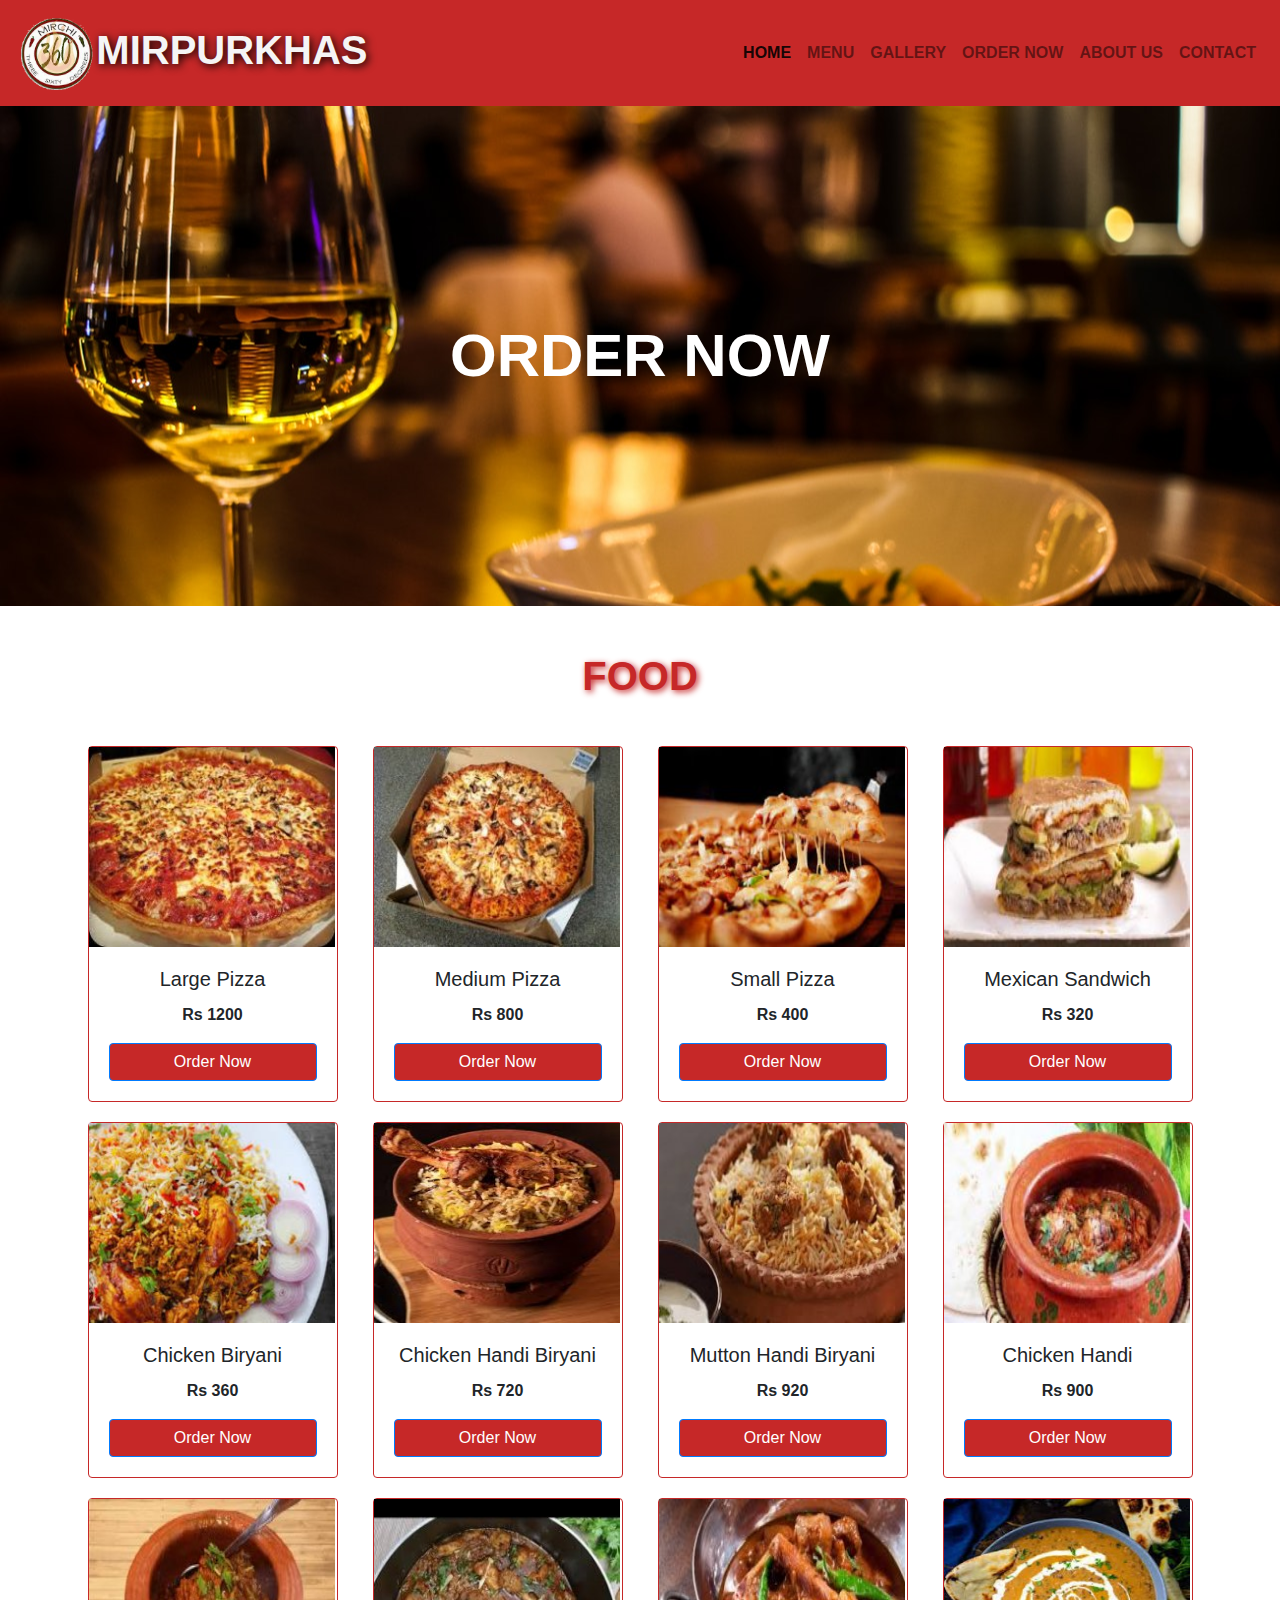
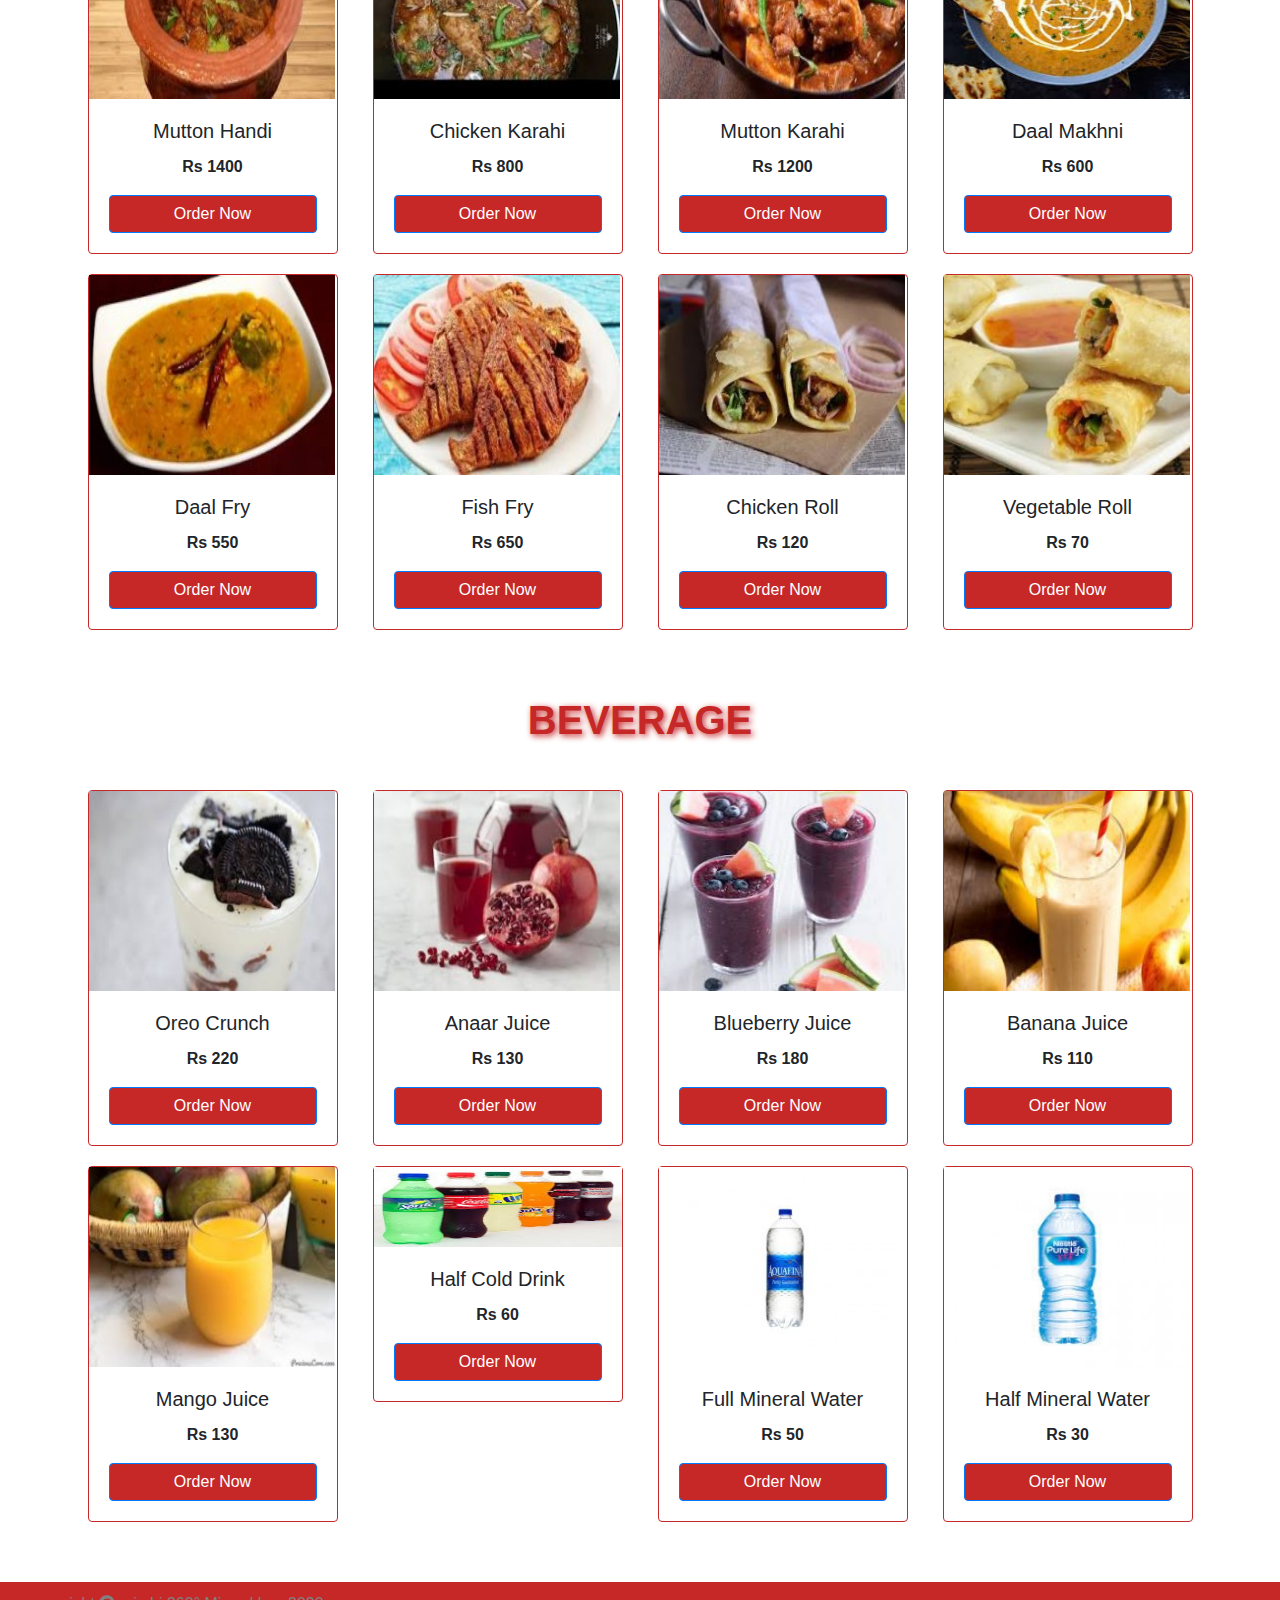
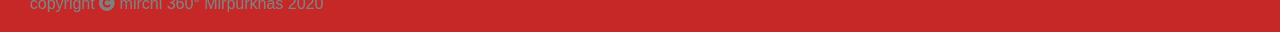
<file: Menu/Gallery/Order Now/order.html>
<!DOCTYPE html>
<html lang="en">
<head>
    <meta charset="UTF-8">
    <meta name="viewport" content="width=device-width, initial-scale=1.0">
    <title>Mirchi 360°</title>
    <link rel="stylesheet" href="../../../bootstrap-4.5.0-dist/css/bootstrap.min.css">
    <link rel="stylesheet" href="../../../fontawesome-free-5.13.0-web/css/all.min.css">
    <link rel="stylesheet" href="style3.css">
</head>
<body>

    <!--Navbar-->
<nav class="navbar navbar-expand-lg navbar-light bg-light">
  <a class="navbar-brand" href="#"> <div class="logo"> <img class="image" src="../../../images/logo/Logo.png" alt="Logo">MIRPURKHAS</div> </a>
    <button class="navbar-toggler" type="button" data-toggle="collapse" data-target="#navbarText" aria-controls="navbarText" aria-expanded="false" aria-label="Toggle navigation">
      <span class="navbar-toggler-icon"></span>
    </button>
    <div class="collapse navbar-collapse" id="navbarText">
      <ul class="navbar-nav mr-auto">
        
      </ul>
      <span class="navbar-text">
        <ul class="navbar-nav mr-auto">
        
        <li class="nav-item active">
          <a class="nav-link" href="../../../index.html">HOME <span class="sr-only">(current)</span></a>
        </li>
        <li class="nav-item">
          <a class="nav-link" href="../../menu.html">MENU</a>
        </li>
        <li class="nav-item">
          <a class="nav-link" href="../gallery.html">GALLERY </a>
        </li>
        <li class="nav-item">
          <a class="nav-link" href="#">ORDER NOW</a>
        </li>
        <li class="nav-item">
          <a class="nav-link" href="./About Us/About.html">ABOUT US</a>
        </li>
        <li class="nav-item">
          <a class="nav-link" href="./About Us/Contacts/Contact.html">CONTACT</a>
        </li>
      </ul>
      </span>
    </div>
  </nav>
  <!--End of Nav-->
 
  

  <!--Start of background image-->
  <center>
  
  <div class="text">
    ORDER NOW
</div>

 

<!--End of background image-->



<!--Start of card-->

    <div class="head">
        FOOD
    </div>
    <div class="container">
        <div class="row justify-content-md-center">
            <div class="col-12 col-sm-6 col-md-6 col-lg-3">
                <div class="card">
                    <img class="imagee" src="../../../images/Order Now/Food/Large_Pizza__1590157175_45382.jpg" class="card-img-top" alt="1">
                    <div class="card-body">
                      <h5 class="card-title">Large Pizza</h5>
                      <p class="card-text">Rs 1200</p>
                      <a href="" class="btn btn-primary">Order Now</a>
                    </div>
                  </div>
            </div>
            <div class="col-12 col-sm-6 col-md-6 col-lg-3">
                <div class="card">
                    <img class="imagee" src="../../../images/Order Now/Food/Medium_Pizza__1590157192_97092.jpg" class="card-img-top" alt="2">
                    <div class="card-body">
                      <h5 class="card-title">Medium Pizza</h5>
                      <p class="card-text">Rs 800</p>
                      <a href="" class="btn btn-primary">Order Now</a>
                    </div>
                  </div>
            </div>
            <div class="col-12 col-sm-6 col-md-6 col-lg-3">
                <div class="card">
                    <img class="imagee" src="../../../images/Order Now/Food/Small_Pizza__1590157282_65718.jpg" class="card-img-top" alt="3">
                    <div class="card-body">
                      <h5 class="card-title">Small Pizza</h5>
                      <p class="card-text">Rs 400</p>
                      <a href="" class="btn btn-primary">Order Now</a>
                    </div>
                  </div>
            </div>
            <div class="col-12 col-sm-6 col-md-6 col-lg-3">
                <div class="card">
                    <img class="imagee" src="../../../images/Order Now/Food/Mexican__1590157208_64504.jpg" class="card-img-top" alt="4">
                    <div class="card-body">
                      <h5 class="card-title">Mexican Sandwich</h5>
                      <p class="card-text">Rs 320</p>
                      <a href="" class="btn btn-primary">Order Now</a>
                    </div>
                  </div>
            </div>
            <div class="col-12 col-sm-6 col-md-6 col-lg-3">
                <div class="card">
                    <img class="imagee" src="../../../images/Order Now/Food/Chicken_Biryani__1590156972_45438.jpg" class="card-img-top" alt="1">
                    <div class="card-body">
                      <h5 class="card-title">Chicken Biryani</h5>
                      <p class="card-text">Rs 360</p>
                      <a href="" class="btn btn-primary">Order Now</a>
                    </div>
                  </div>
            </div>
            <div class="col-12 col-sm-6 col-md-6 col-lg-3">
                <div class="card">
                    <img class="imagee" src="../../../images/Order Now/Food/Chicken_Handi_Biryani__1590157018_92899.jpg" class="card-img-top" alt="1">
                    <div class="card-body">
                      <h5 class="card-title">Chicken Handi Biryani</h5>
                      <p class="card-text">Rs 720</p>
                      <a href="" class="btn btn-primary">Order Now</a>
                    </div>
                  </div>
            </div>
            <div class="col-12 col-sm-6 col-md-6 col-lg-3">
                <div class="card">
                    <img class="imagee" src="../../../images/Order Now/Food/Mutton_Handi_Biryani__1590157227_52448.jpg" class="card-img-top" alt="1">
                    <div class="card-body">
                      <h5 class="card-title">Mutton Handi Biryani</h5>
                      <p class="card-text">Rs 920</p>
                      <a href="" class="btn btn-primary">Order Now</a>
                    </div>
                  </div>
            </div>
            <div class="col-12 col-sm-6 col-md-6 col-lg-3">
                <div class="card">
                    <img class="imagee" src="../../../images/Order Now/Food/Chicken_Handi__1590157039_58713.jpg" class="card-img-top" alt="1">
                    <div class="card-body">
                      <h5 class="card-title">Chicken Handi</h5>
                      <p class="card-text">Rs 900</p>
                      <a href="" class="btn btn-primary">Order Now</a>
                    </div>
                  </div>
            </div>
            <div class="col-12 col-sm-6 col-md-6 col-lg-3">
                <div class="card">
                    <img class="imagee" src="../../../images/Order Now/Food/Mutton_Handi__1590157246_82582.jpg" class="card-img-top" alt="1">
                    <div class="card-body">
                      <h5 class="card-title">Mutton Handi</h5>
                      <p class="card-text">Rs 1400</p>
                      <a href="" class="btn btn-primary">Order Now</a>
                    </div>
                  </div>
            </div>
            <div class="col-12 col-sm-6 col-md-6 col-lg-3">
                <div class="card">
                    <img class="imagee" src="../../../images/Order Now/Food/Chicken_Karahi__1590157083_51222.jpg" class="card-img-top" alt="1">
                    <div class="card-body">
                      <h5 class="card-title">Chicken Karahi</h5>
                      <p class="card-text">Rs 800</p>
                      <a href="" class="btn btn-primary">Order Now</a>
                    </div>
                  </div>
            </div>
            <div class="col-12 col-sm-6 col-md-6 col-lg-3">
                <div class="card">
                    <img class="imagee" src="../../../images/Order Now/Food/Mutton_Karahi__1590157263_61250.jpg" class="card-img-top" alt="1">
                    <div class="card-body">
                      <h5 class="card-title">Mutton Karahi</h5>
                      <p class="card-text">Rs 1200</p>
                      <a href="" class="btn btn-primary">Order Now</a>
                    </div>
                  </div>
            </div>
            <div class="col-12 col-sm-6 col-md-6 col-lg-3">
                <div class="card">
                    <img class="imagee" src="../../../images/Order Now/Food/Daal_Makhni__1590157134_26407.jpg" class="card-img-top" alt="1">
                    <div class="card-body">
                      <h5 class="card-title">Daal Makhni</h5>
                      <p class="card-text">Rs 600</p>
                      <a href="" class="btn btn-primary">Order Now</a>
                    </div>
                  </div>
            </div>
            <div class="col-12 col-sm-6 col-md-6 col-lg-3">
                <div class="card">
                    <img class="imagee" src="../../../images/Order Now/Food/Daal_Fry__1590157117_77869.jpg" class="card-img-top" alt="1">
                    <div class="card-body">
                      <h5 class="card-title">Daal Fry</h5>
                      <p class="card-text">Rs 550</p>
                      <a href="" class="btn btn-primary">Order Now</a>
                    </div>
                  </div>
            </div>
            <div class="col-12 col-sm-6 col-md-6 col-lg-3">
                <div class="card">
                    <img class="imagee" src="../../../images/Order Now/Food/Fish_Fry__1590157153_53455.jpg" class="card-img-top" alt="1">
                    <div class="card-body">
                      <h5 class="card-title">Fish Fry</h5>
                      <p class="card-text">Rs 650</p>
                      <a href="" class="btn btn-primary">Order Now</a>
                    </div>
                  </div>
            </div>
            <div class="col-12 col-sm-6 col-md-6 col-lg-3">
                <div class="card">
                    <img class="imagee" src="../../../images/Order Now/Food/Chicken_Roll__1590157101_47393.jpg" class="card-img-top" alt="1">
                    <div class="card-body">
                      <h5 class="card-title">Chicken Roll</h5>
                      <p class="card-text">Rs 120</p>
                      <a href="" class="btn btn-primary">Order Now</a>
                    </div>
                  </div>
            </div>
            <div class="col-12 col-sm-6 col-md-6 col-lg-3">
                <div class="card">
                    <img class="imagee" src="../../../images/Order Now/Food/Vegetale_Roll__1590157305_16531.jpg" class="card-img-top" alt="1">
                    <div class="card-body">
                      <h5 class="card-title">Vegetable Roll</h5>
                      <p class="card-text">Rs 70</p>
                      <a href="" class="btn btn-primary">Order Now</a>
                    </div>
                  </div>
            </div>
        </div>
    </div>

    <div class="head">
        BEVERAGE
    </div>
    <div class="container">
        <div class="row justify-content-md-center">
            <div class="col-12 col-sm-6 col-md-6 col-lg-3">
                <div class="card">
                    <img class="imagee" src="../../../images/Order Now/Beverage/Oreo crunch.jpg" class="card-img-top" alt="1">
                    <div class="card-body">
                      <h5 class="card-title">Oreo Crunch</h5>
                      <p class="card-text">Rs 220</p>
                      <a href="" class="btn btn-primary">Order Now</a>
                    </div>
                  </div>
            </div>
            <div class="col-12 col-sm-6 col-md-6 col-lg-3">
                <div  class="card">
                    <img class="imagee" src="../../../images/Order Now/Beverage/Anaar_Juice__1590157356_80826.jpg"  class="card-img-top" alt="1">
                    <div class="card-body">
                      <h5 class="card-title">Anaar Juice</h5>
                      <p class="card-text">Rs 130</p>
                      <a href="" class="btn btn-primary">Order Now</a>
                    </div>
                  </div>
            </div>
            <div class="col-12 col-sm-6 col-md-6 col-lg-3">
                <div class="card">
                    <img class="imagee" src="../../../images/Order Now/Beverage/Blueberry_Juice__1590157387_76561.jpg" class="card-img-top" alt="1">
                    <div class="card-body">
                      <h5 class="card-title">Blueberry Juice</h5>
                      <p class="card-text">Rs 180</p>
                      <a href="" class="btn btn-primary">Order Now</a>
                    </div>
                  </div>
            </div>
            <div class="col-12 col-sm-6 col-md-6 col-lg-3">
                <div class="card">
                    <img class="imagee" src="../../../images/Order Now/Beverage/Banana_Juice__1590157371_96908.jpg" class="card-img-top" alt="1">
                    <div class="card-body">
                      <h5 class="card-title">Banana Juice</h5>
                      <p class="card-text">Rs 110</p>
                      <a href="" class="btn btn-primary">Order Now</a>
                    </div>
                  </div>
            </div>
            <div class="col-12 col-sm-6 col-md-6 col-lg-3">
                <div class="card">
                    <img class="imagee" src="../../../images/Order Now/Beverage/Mango_Juice__1590157410_51678.jpg" class="card-img-top" alt="1">
                    <div class="card-body">
                      <h5 class="card-title">Mango Juice</h5>
                      <p class="card-text">Rs 130</p>
                      <a href="" class="btn btn-primary">Order Now</a>
                    </div>
                  </div>
            </div>
            <div class="col-12 col-sm-6 col-md-6 col-lg-3">
                <div class="card">
                    <img class="image" src="../../../images/Order Now/Beverage/Half_Cold_Drink__1590157482_57437.jpg" class="card-img-top" alt="1">
                    <div class="card-body">
                      <h5 class="card-title">Half Cold Drink</h5>
                      <p class="card-text">Rs 60</p>
                      <a href="" class="btn btn-primary">Order Now</a>
                    </div>
                  </div>
            </div>
            <div class="col-12 col-sm-6 col-md-6 col-lg-3">
                <div class="card">
                    <img class="imagee" src="../../../images/Order Now/Beverage/Full_Mineral_Water__1590157429_15893.jpg" class="card-img-top" alt="1">
                    <div class="card-body">
                      <h5 class="card-title">Full Mineral Water</h5>
                      <p class="card-text">Rs 50</p>
                      <a href="" class="btn btn-primary">Order Now</a>
                    </div>
                  </div>
            </div>
            <div class="col-12 col-sm-6 col-md-6 col-lg-3">
                <div class="card">
                    <img class="imagee" src="../../../images/Order Now/Beverage/Half_Mineral_Water__1590157448_22814.jpg" class="card-img-top" alt="1">
                    <div class="card-body">
                      <h5 class="card-title">Half Mineral Water</h5>
                      <p class="card-text">Rs 30</p>
                      <a href="" class="btn btn-primary">Order Now</a>
                    </div>
                  </div>
            </div>
            
           
        </div>
    </div>


</center>

<!--End of card-->












  <!--Start of Footer-->

  <div class="footer">
    <div class="foot">
      <div>
      copyright <i class="fa fa-copyright"></i> mirchi 360° Mirpurkhas 2020</p>
    </div>
  </div>
        
  
  
  
  
  
  
  
        <script src="../../../bootstrap-4.5.0-dist/js/jquery.js"></script>
        <script src="../../../bootstrap-4.5.0-dist/js/bootstrap.min.js"></script>
</body>
</html>
</file>
<file: style.css>
body{
    margin: 0;
    padding: 0;
}

/* Start of navbar */
.navbar {
    background-color: #C62828!important;
    color: white !important;
}
.nav-link{
    font-weight: bold !important; 
}
.nav-link:hover{
    color: whitesmoke !important;
    border-bottom: 2px solid white !important;
}
.logo{
    text-shadow: 2px 2px 8px black;
    font-size: 40px;
  font-weight: bold ;
  color: whitesmoke;
}
.image{
    width: auto;
    height: 80px;
}

@media screen and (min-width:576px) and (max-width:767px){
    .logo{
        font-size: 38px;
    }
}
@media screen and (max-width:575px)
{
    .logo{
        font-size: 26px;
    }
    .image{
        width: auto;
        height: 60px;
    }
}
/* end of navbar */


/* start of Mirchi */

.cont{
    margin-top: 30px;
    margin-bottom: 20px;
    text-align: center;
}
.head{
    font-family: Georgia, Times, 'Times New Roman', serif;
    font-size: 45px ;
    color: #C62828;
    margin-bottom: 30px;
    text-shadow: 2px 2px 6px #C62828 ;
    
}
.head:hover{
    cursor: pointer;
    color: #C62828;
    box-shadow: 2px 2px 4px #C62828 ;
}
.par{
    font-size: 18px;
    color: grey;
}
@media screen and (min-width:576px) and (max-width:767px){
    .head{
        font-size: 30px ;
    }
    .par{
        font-size: 15px;
    }
}
@media screen and (max-width:575px)
{
    .head{
        font-size: 25px ;
        
    }
    .par{
        font-size: 12px;
    }
}


/* Start of maincard */
.card1,.card2{
   
    display: flex;
    width: 35%;
    height: 100px;
    background-color: white;
    box-shadow: 2px 2px 4px grey ;
    margin-bottom: 10px;
    justify-content: center;
    align-items: center;
    margin-top: 10px;

}
.mainCard{
    
    margin-top: 60px;
    display: flex;
    flex-direction: row;
    justify-content: space-around;
    flex-wrap: wrap;
}
.mainCard2{
    display: flex;
    flex-direction: row;
    justify-content: space-around;
    flex-wrap: wrap;
    margin-bottom: 60px;
}
.fa-motorcycle,.fa-map-marker-alt,.fa-thumbs-up,.fa-clock{
    
    font-size: 38px;
    color: #C62828;
    margin-right: 10px;
}
.fa-motorcycle,.fa-map-marker-alt,.fa-thumbs-up,.fa-clock:hover{
    transition: 0.5s ease;
    cursor: pointer;
}
.font{
    color: #C62828;
    font-size: 34px;
}
@media screen and (min-width:576px) and (max-width:767px){
    .fa-motorcycle,.fa-map-marker-alt,.fa-thumbs-up,.fa-clock{
        font-size: 30px;
    }
    .font{
        font-size: 26px;
    }
    .card1,.card2{
        width: 100%;
    } 
}
@media screen and (max-width:575px)
{
    .fa-motorcycle,.fa-map-marker-alt,.fa-thumbs-up,.fa-clock{
        font-size: 25px;
    }
    .font{
        font-size: 22px;
    }
    .card1,.card2{
        width: 100%;
    } 
}


/* end of main card */


/* Start of NewFood */
.newFood{
 margin-top: 10px;  
 margin-bottom: 40px; 
}
.newFood1{
    margin-top: 10px;
    text-align: center;
    color: #C62828;
    text-shadow: 2px 2px 4px #C62828;
    margin-bottom: 40px;
    font-size: 36px;
    font-weight: bold;
}
.newFood11{
font-size: 56px;
margin-top: 40px;
margin-bottom:40px ;
text-align: center;
color: #C62828;
text-shadow: 2px 2px 6px #C62828;
}
.newFood11:hover{
    cursor: pointer;
    transition: 0.5s ease;
}
@media screen and (max-width:575px){
    .newFood11{
        font-size: 40px;
    }
    .newFood1{
        font-size: 28px;
    }
}
  @media screen and (min-width:576px) and (max-width:767px) {
    .newFood11{
        font-size: 45px;
    }
    .newFood1{
        font-size: 30px;
    }
      
  }
/* end of NewFood */

.card{
    width: 250px !important;
    height: auto !important;
    margin-bottom: 10px !important;
}
.card-text{
    font-weight: bold;
}
.card:hover{
    cursor: pointer;
    transition: 0.5s ease;
}
@media screen and (max-width:575px)
{
    .card{
        margin-bottom: 10px;
        width: 100%;
        
    }
}
@media screen and (min-width:576px) and (max-width:767px){
    .card{
        margin-bottom: 10px;
        width: 100%;
        
    }
}




/* Start of Footer */

.footer{
    width: 100%;
    height: 50px;
    background-color:#C62828 ;
}
.foot {
    
    color: gray;
    padding-top: 10px;
    padding-left: 30px;
}
@media screen and (max-width:575px){
    .footer{
        width: 100%;
        height: 50px;
        background-color:#C62828 ;
    }
    .foot {
        
        color: gray;
        padding-top: 5px;
        padding-left: 15px;
    }
}
@media screen and (max-width:575px){
    .footer{
        width: 100%;
        height: 30px;
        background-color:hsl(0, 66%, 47%) ;
    }
    .foot {
        font-size: 8px;
        color: gray;
        padding-top: 10px;
        padding-left: 30px;
    }
  }
  @media screen and (min-width:576px) and (max-width:767px){
    .footer{
        width: 100%;
        height: 40px;
        background-color:#C62828 ;
    }
    .foot {
        font-size: 12px;
        color: gray;
        padding-top: 20px;
        padding-left: 30px;
    }
  }
/* end of Footer */
</file>
<file: Menu/style1.css>
body{
    margin: 0;
    padding: 0;
}
/* Start of navbar */
.navbar {
    background-color: #C62828!important;
    color: white !important;
    

}
.nav-link{
    font-weight: bold !important; 
}
.nav-link:hover{
    color: whitesmoke !important;
    border-bottom: 2px solid white !important;
}
.logo{
    text-shadow: 2px 2px 8px black;
    font-size: 40px;
  font-weight: bold ;
  color: whitesmoke;
}
.image{
    width: auto;
    height: 80px;
}

@media screen and (min-width:576px) and (max-width:767px){
    .logo{
        font-size: 38px;
    }
}
@media screen and (max-width:575px)
{
    .logo{
        font-size: 26px;
    }
    .image{
        width: auto;
        height: 60px;
    }
}
/* end of navbar */




/* start of background image */

  .text{
      width: 100%;
      height: 500px;
      background: url(../images/Wallpaper.jpeg);
      background-size: cover;
      background-position: center;
      display: flex;
      align-items: center;
      justify-content: center;
      color: white;
      font-weight: bold;
      font-size: 60px ;
  }
  @media screen and (max-width:575px){
    .text{
        width: 100%;
        height: 250px;
        font-size: 30px ;
    }
  }
  @media screen and (min-width:576px) and (max-width:767px) {
      .text{
          width: 100%;
          height: 375px;
          font-size: 45px ;
      }
  }
  
  

  

 





/* end of background image */

/* start of Menu */

table{
    margin-top: 50px;
    margin-right: 40px;
    margin-bottom: 30px;
    margin-left: 20px;
}
.row{
    margin-top: 60px;
}
.head{
  
    font-size: 40px ;
    color:#C62828 ;
    margin-bottom: 20px;
    text-shadow: 2px 2px 6px #C62828 ;
    
}
.head:hover{
    cursor: pointer;
    transition: 0.5s ease;
}
@media screen and (min-width:576px) and (max-width:767px) {
    .head{
  
        font-size: 36px ;
        color:#C62828 ;
        margin-bottom: 20px;
        text-shadow: 2px 2px 4px #C62828 ;
        
    }
}
@media screen and (max-width:575px){
    .head{
  
        font-size: 28px ;
        color:#C62828 ;
        margin-bottom: 20px;
        text-shadow: 2px 2px 2px #C62828 ;
        
    }
}


/* end of menu */












/* Start of Footer */

.footer{
    width: 100%;
    height: 50px;
    background-color:#C62828 ;
}
.foot {
    
    color: gray;
    padding-top: 10px;
    padding-left: 30px;
}
@media screen and (max-width:575px){
    .footer{
        width: 100%;
        height: 30px;
        background-color:#C62828 ;
    }
    .foot {
        font-size: 8px;
        color: gray;
        padding-top: 10px;
        padding-left: 30px;
    }
  }
  @media screen and (min-width:576px) and (max-width:767px){
    .footer{
        width: 100%;
        height: 40px;
        background-color:#C62828 ;
    }
    .foot {
        font-size: 12px;
        color: gray;
        padding-top: 20px;
        padding-left: 30px;
    }
  }
/* end of Footer */
</file>
<file: Menu/Gallery/style2.css>
body{
    margin: 0;
    padding: 0;
}
/* Start of navbar */
.navbar {
    background-color: #C62828!important;
    color: white !important;
    

}
.nav-link{
    font-weight: bold !important; 
}
.nav-link:hover{
    color: whitesmoke !important;
    border-bottom: 2px solid white !important;
}
.logo{
    text-shadow: 2px 2px 8px black;
    font-size: 40px;
  font-weight: bold ;
  color: whitesmoke;
}
.image{
    width: auto;
    height: 80px;
}

@media screen and (min-width:576px) and (max-width:767px){
    .logo{
        font-size: 38px;
    }
}
@media screen and (max-width:575px)
{
    .logo{
        font-size: 26px;
    }
    .image{
        width: auto;
        height: 60px;
    }
}
/* end of navbar */



/* start of background image */

  .text{
      width: 100%;
      height: 500px;
      background: url(../../images/Wallpaper.jpeg);
      background-size: cover;
      background-position: center;
      display: flex;
      align-items: center;
      justify-content: center;
      color: white;
      font-weight: bold;
      font-size: 60px ;
  }
  @media screen and (max-width:575px){
    .text{
        width: 100%;
        height: 250px;
        font-size: 30px ;
    }
  }
  @media screen and (min-width:576px) and (max-width:767px){
      .text{
          width: 100%;
          height: 375px;
          font-size: 45px ;
      }
  }
  

 





/* end of background image */

/* start of Gallery */
.head{
    margin-top: 20px;
    font-size: 50px;
    color: #C62828;
    text-shadow: 2px 2px 8px #C62828;
    font-weight: bold;

}
.card{
    display: flex;
    flex-direction: row;
    width: 200px;
    height: 200px;
    border: 1px solid #C62828;
    margin-top: 20px;
    margin-bottom: 10px;
    border-radius: 5px;
    justify-content: center;
    align-items: center;
}
.container{
    margin-top: 40px;
    margin-bottom: 20px;
    justify-content: space-around;
    flex-wrap: wrap;
    display: flex;
}
@media screen and (min-width:576px) and (max-width:767px){
    .head{
        margin-top: 20px;
        font-size: 40px;
        color: #C62828;
        text-shadow: 2px 2px 6px #C62828;
        font-weight: bold;
    
    }
    .card{
        display: flex;
        flex-direction: row;
        width: 200px;
        height: 200px;
        border: 1px solid #C62828;
        margin-top: 10px;
        margin-bottom: 10px;
        justify-content: center;
        align-items: center;
    }
    .container{
        margin-top: 30px;
        margin-bottom: 20px;
        justify-content: space-around;
        flex-wrap: wrap;
        display: flex;
    }
}

@media screen and (max-width:575px){
    .head{
        margin-top: 20px;
        font-size: 30px;
        color: #C62828;
        text-shadow: 2px 2px 4px #C62828;
        font-weight: bold;
    
    }
    .card{
        display: flex;
        flex-direction: row;
        width: 200px;
        height: 200px;
        border: 1px solid #C62828;
        margin-top: 10px;
        margin-bottom: 10px;
        justify-content: center;
        align-items: center;
    }
    .container{
        margin-top: 40px;
        margin-bottom: 20px;
        justify-content: space-around;
        flex-wrap: wrap;
        display: flex;
    }
}



/* end of Gallery */












/* Start of Footer */

.footer{
    width: 100%;
    height: 50px;
    background-color:#C62828 ;
}
.foot {
    
    color: gray;
    padding-top: 10px;
    padding-left: 30px;
}
@media screen and (max-width:575px){
    .footer{
        width: 100%;
        height: 30px;
        background-color:#C62828 ;
    }
    .foot {
        font-size: 8px;
        color: gray;
        padding-top: 10px;
        padding-left: 30px;
    }
  }
  @media screen and (min-width:576px) and (max-width:767px){
    .footer{
        width: 100%;
        height: 40px;
        background-color:#C62828 ;
    }
    .foot {
        font-size: 12px;
        color: gray;
        padding-top: 20px;
        padding-left: 30px;
    }
  }
/* end of Footer */
</file>
<file: Menu/Gallery/Order Now/style3.css>
body{
    margin: 0;
    padding: 0;
}

/* Start of navbar */
.navbar {
    background-color: #C62828!important;
    color: white !important;
}
.nav-link{
    font-weight: bold !important; 
}
.nav-link:hover{
    color: whitesmoke !important;
    border-bottom: 2px solid white !important;
}
.logo{
    text-shadow: 2px 2px 8px black;
    font-size: 40px;
  font-weight: bold ;
  color: whitesmoke;
}
.image{
    width: auto;
    height: 80px;
}

@media screen and (min-width:576px) and (max-width:767px){
    .logo{
        font-size: 38px;
    }
}
@media screen and (max-width:575px)
{
    .logo{
        font-size: 26px;
    }
    .image{
        width: auto;
        height: 60px;
    }
}
/* end of navbar */




/* start of background image */

  .text{
      width: 100%;
      height: 500px;
      background: url(../../../images/Wallpaper.jpeg);
      background-size: cover;
      background-position: center;
      display: flex;
      align-items: center;
      justify-content: center;
      color: white;
      font-weight: bold;
      font-size: 60px ;
  }
  @media screen and (max-width:575px){
    .text{
        width: 100%;
        height: 250px;
        font-size: 30px ;
    }
  }
  @media screen and (min-width:576px) and (max-width:767px){
      .text{
          width: 100%;
          height: 375px;
          font-size: 45px ;
      }
  }

/* end of background image */



/* start of Cards */
.head{
    font-size: 40px;
    text-shadow: 2px 2px 6px #C62828 ;
    color: #C62828;
    font-weight: bold;
    margin-top: 40px;
    margin-bottom: 20px;
}
.container{
    margin-top: 40px;
    margin-bottom: 40px;
}
.card{
    width: 250px !important;
    height: auto !important;
    margin-bottom: 20px !important;
    border: 1px solid #C62828;
    border-radius: none;
}
.card-text{
    font-weight: bold;
}
.card:hover{
    cursor: pointer;
    transition: 0.5s ease;
}
.imagee{
    width: 246px;
    height: 200px;
}
.btn-primary{
    width: 100%;
    background-color: #C62828 ;
   
}
.btn-primary:hover{
    transition: 0.5s ease !important;
    background-color: rgb(198, 40, 40, 0.9) !important;
}
@media screen and (min-width:576px) and (max-width:767px){
    .card{
        width: 250px;
    }
    .head{
        font-size: 30px;
        text-shadow: 2px 2px 6px #C62828 ;
        color: #C62828;
        font-weight: bold;
        margin-top: 36px;
        margin-bottom: 20px;
    }
}
@media screen and (max-width:575px){
    .card{
        width: 220px;
    }
    .head{
        font-size: 28px;
        text-shadow: 2px 2px 4px #C62828 ;
        color: #C62828;
        font-weight: bold;
        margin-top: 40px;
        margin-bottom: 20px;
    }
}

/* end of Cards */












/* Start of Footer */

.footer{
    width: 100%;
    height: 50px;
    background-color:#C62828 ;
}
.foot {
    
    color: gray;
    padding-top: 10px;
    padding-left: 30px;
}
@media screen and (max-width:575px){
    .footer{
        width: 100%;
        height: 30px;
        background-color:#C62828 ;
    }
    .foot {
        font-size: 8px;
        color: gray;
        padding-top: 10px;
        padding-left: 30px;
    }
  }
  @media screen and (min-width:576px) and (max-width:767px){
    .footer{
        width: 100%;
        height: 40px;
        background-color:#C62828 ;
    }
    .foot {
        font-size: 12px;
        color: gray;
        padding-top: 20px;
        padding-left: 30px;
    }
  }
/* end of Footer */
</file>
